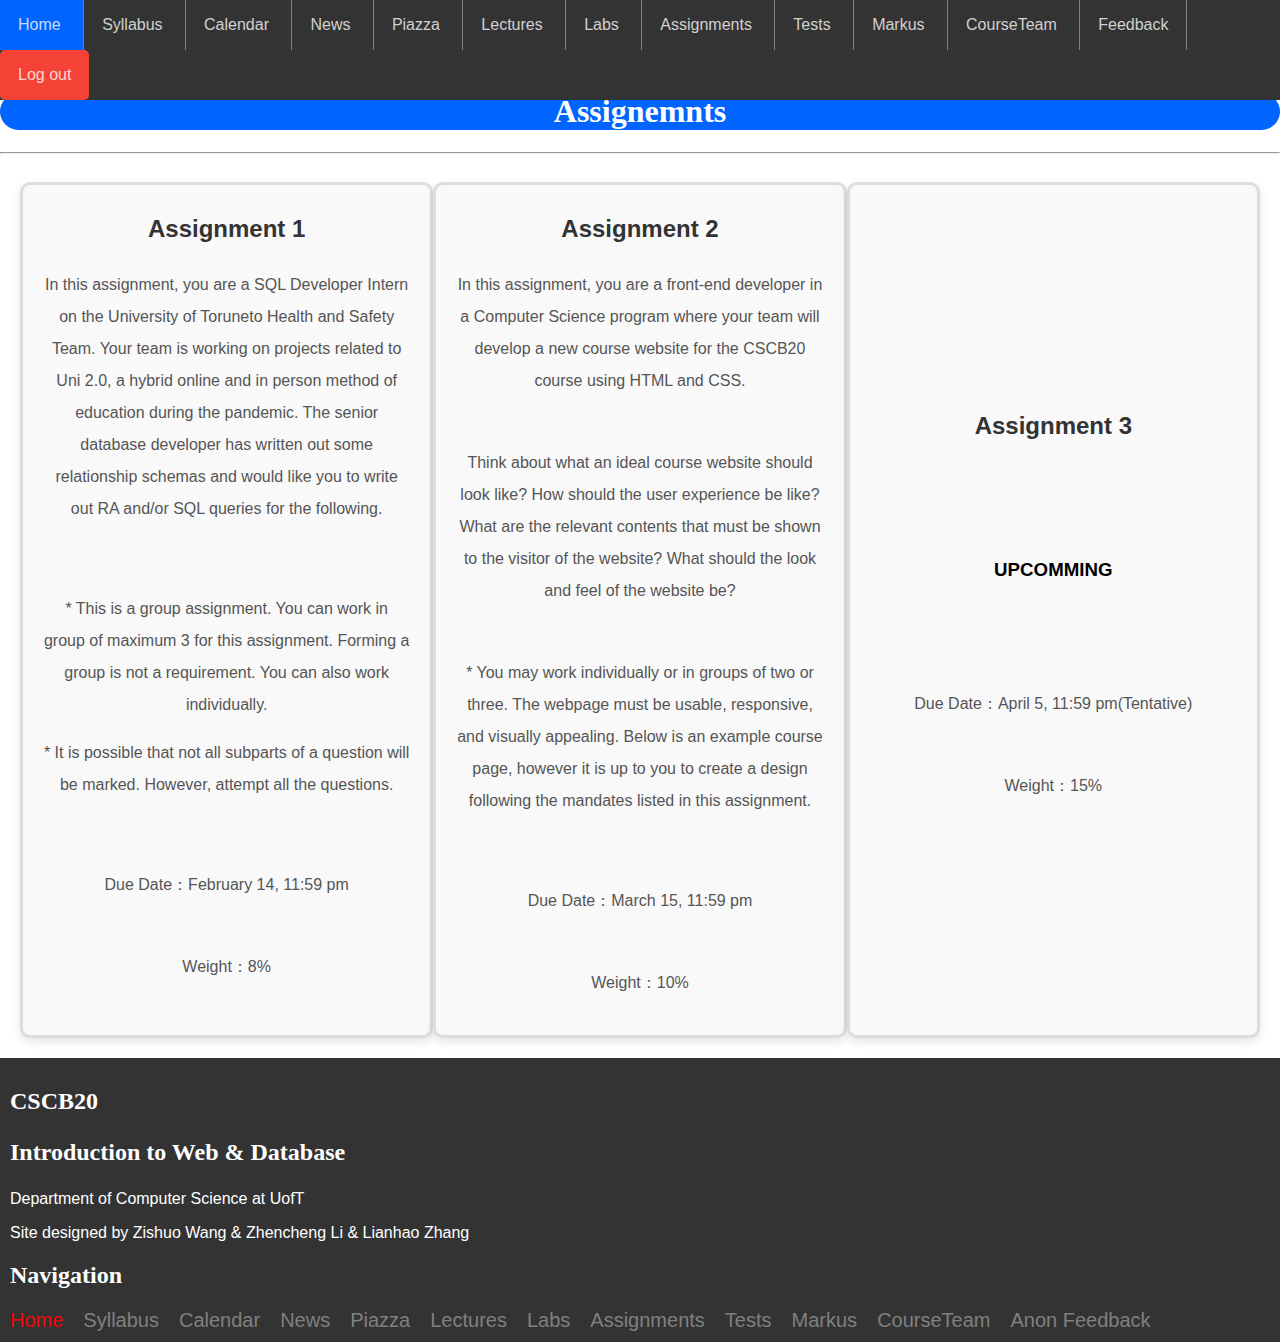
<file: templates/assignments.html>
<!DOCTYPE html>
<html>
    <head>
        <meta charset="UTF-8">
        <meta name="viewport" content="width=device-width, initial-scale=1.0">
        <meta http-equiv="Content-Type" content="text/html; charset=iso-8859-1">
        <title>CSCB20-Assignments</title>
        <link rel="stylesheet" type="text/css" href="../static/style/assignment.css">
    </head>
    <body>
        <div class="navigation">
            <li class="navigation"><a class="active" href="/">Home&nbsp;</a></li>
            <li class="navigation"><a href="../static/image/B20.pdf" target="_blank">Syllabus&nbsp;</a></li>
            <li class="navigation"><a href="/calendar">Calendar&nbsp;</a></li>
            <li class="navigation"><a href="/news">News&nbsp;</a></li>
            <li class="navigation"><a href="https://piazza.com/class/lqy466htv8g5xb" target="_blank">Piazza&nbsp;</a></li>
            <li class="navigation"><a href="/lectures">Lectures&nbsp;</a></li>
            <li class="navigation"><a href="/labs">Labs&nbsp;</a></li>
            <li class="navigation"><a href="/assignments">Assignments&nbsp;</a></li>
            <li class="navigation"><a href="/tests">Tests&nbsp;</a></li>
            <li class="navigation"><a href="https://markus2.utsc.utoronto.ca/" target="_blank">Markus&nbsp;</a></li>
            <li class="navigation"><a href="/courseteam">CourseTeam&nbsp;</a></li>
            <li class="navigation"><a href="/feedback">Feedback</a></li>
            <li class="navigation logout-button"><a href="/logout">Log out</a></li>
        </div>
        <br>
        <br>
        <br>
        <br>
        <h1>Assignemnts</h1>
        <hr>
        <div class="assignments-container">
            <div class="assignment" id="assignment1">
                <a href="../static/Assignments/A1.pdf" target="_blank">
                    <h2>Assignment 1</h2>
                    <p>In this assignment, you are a SQL Developer Intern on the University of Toruneto Health and Safety Team. Your team is working on projects related to Uni 2.0, a hybrid online and in person method of education during the pandemic. The senior database developer has written out some relationship schemas and would like you to write out RA and/or SQL queries for the following.</p>
                    <br>
                    <br>
                    <p>* This is a group assignment. You can work in group of maximum 3 for this assignment. Forming a group is not a requirement. You can also work individually.</p>
                    <p>* It is possible that not all subparts of a question will be marked. However, attempt all the questions.</p>
                    <br>
                    <br>
                    <p>Due Date：February 14, 11:59 pm</p>
                    <br>
                    <p>Weight：8%</p>
                </a>
            </div>
            <div class="assignment" id="assignment2">
                <a href="./static/Assignments/A2.pdf" target="_blank">
                    <h2>Assignment 2</h2>
                    <p>In this assignment, you are a front-end developer in a Computer Science program where your team will develop a new course website for the CSCB20 course using HTML and CSS.</p>
                    <br>
                    <p>Think about what an ideal course website should look like? How should the user experience be like? What are the relevant contents that must be shown to the visitor of the website? What should the look and feel of the website be?</p>
                    <br>
                    <p>* You may work individually or in groups of two or three. The webpage must be usable, responsive, and visually appealing. Below is an example course page, however it is up to you to create a design following the mandates listed in this assignment.</p>
                    <br>
                    <br>
                    <p>Due Date：March 15, 11:59 pm</p>
                    <br>
                    <p>Weight：10%</p>
                </a>
            </div>
            <div class="assignment" id="assignment3">
                <h2>Assignment 3</h2>
                <br>
                <br>
                <br>
                <br>
                <br>
                <h3>UPCOMMING</h3>
                <br>
                <br>
                <br>
                <br>
                <p>Due Date：April 5, 11:59 pm(Tentative)</p>
                <br>
                <p>Weight：15%</p>
            </div>
        </div>
        <div class="footer">
            <h2>CSCB20
                <p>Introduction to Web & Database</p>
            </h2>
            <div class="content">Department of Computer Science at UofT
                <p>Site designed by Zishuo Wang & Zhencheng Li & Lianhao Zhang</p>
            </div>
            <h2>Navigation</h2>
                <a href="index"><li class="home">Home&nbsp;</li></a>
                <a href="../static/image/B20.pdf" target="_blank"><li>Syllabus&nbsp;</li></a>
                <a href="calendar"><li>Calendar&nbsp;</li></a>
                <a href="news"><li>News&nbsp;</li></a>
                <a href="https://piazza.com/class/lqy466htv8g5xb" target="_blank"><li>Piazza&nbsp;</li></a>
                <a href="lectures"><li>Lectures&nbsp;</li></a>
                <a href="labs"><li class="lab">Labs&nbsp;</li></a>
                <a href="assignments"><li>Assignments&nbsp;</li></a>
                <a href="tests"><li>Tests&nbsp;</li></a>
                <a href="https://markus2.utsc.utoronto.ca/" target="_blank"><li>Markus&nbsp;</li></a>
                <a href="courseteam"><li>CourseTeam&nbsp;</li></a>
                <a href="feedback"><li>Anon Feedback&nbsp;</li></a>
        </div>
    </body>
</html>
</file>
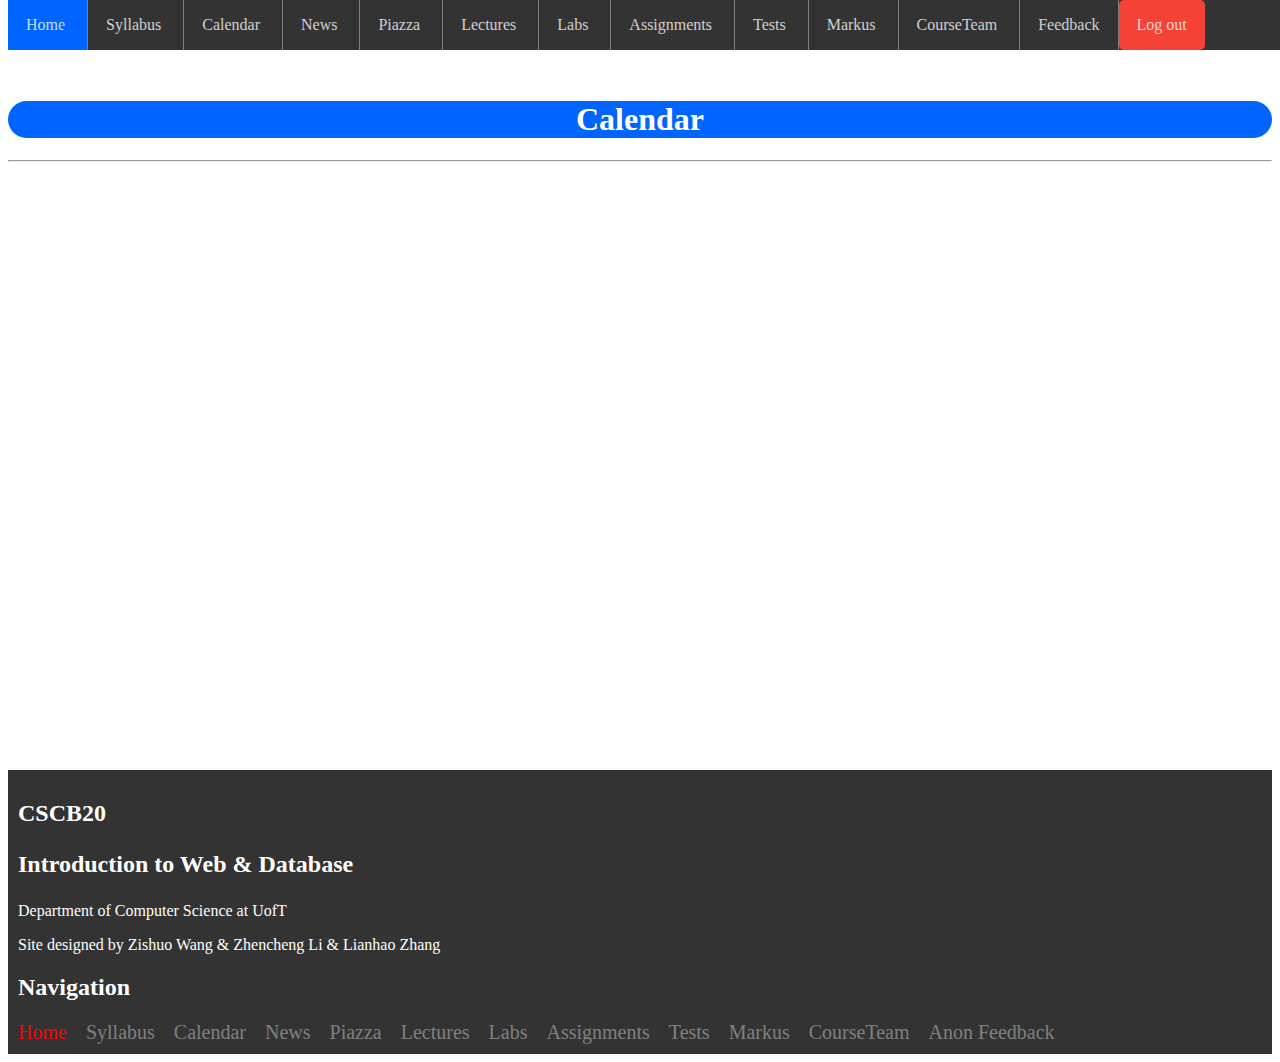
<file: templates/calendar.html>
<!DOCTYPE html>
<html>
    <head>
        <meta charset="UTF-8">
        <meta name="viewport" content="width=device-width, initial-scale=1.0">
        <meta http-equiv="Content-Type" content="text/html; charset=iso-8859-1">
        <title>CSCB20-Calendar</title>
        <link rel="stylesheet" type="text/css" href="../static/style/calendar.css">
    </head>
    <body>
        <div class="navigation">
            <li class="navigation"><a class="active" href="/">Home&nbsp;</a></li>
            <li class="navigation"><a href="../static/image/B20.pdf" target="_blank">Syllabus&nbsp;</a></li>
            <li class="navigation"><a href="/calendar">Calendar&nbsp;</a></li>
            <li class="navigation"><a href="/news">News&nbsp;</a></li>
            <li class="navigation"><a href="https://piazza.com/class/lqy466htv8g5xb" target="_blank">Piazza&nbsp;</a></li>
            <li class="navigation"><a href="/lectures">Lectures&nbsp;</a></li>
            <li class="navigation"><a href="/labs">Labs&nbsp;</a></li>
            <li class="navigation"><a href="/assignments">Assignments&nbsp;</a></li>
            <li class="navigation"><a href="/tests">Tests&nbsp;</a></li>
            <li class="navigation"><a href="https://markus2.utsc.utoronto.ca/" target="_blank">Markus&nbsp;</a></li>
            <li class="navigation"><a href="/courseteam">CourseTeam&nbsp;</a></li>
            <li class="navigation"><a href="/feedback">Feedback</a></li>
            <li class="navigation logout-button"><a href="/logout">Log out</a></li>
        </div>
        <br>
        <br>
        <br>
        <br>
        <h1>Calendar</h1>
        <hr>
    
        <div class="calendar">
            <iframe src="https://calendar.google.com/calendar/embed?src=c6ff98253e0850c8e05e21008788b6bf6c6973e371641528f0de4b911f9cfb91%40group.calendar.google.com&ctz=America%2FToronto" style="border: 0" width="800" height="600" frameborder="0" scrolling="no"></iframe>
        </div>

        <div class="footer">
            <h2>CSCB20
                <p>Introduction to Web & Database</p>
            </h2>
            <div class="content">Department of Computer Science at UofT
                <p>Site designed by Zishuo Wang & Zhencheng Li & Lianhao Zhang</p>
            </div>
            <h2>Navigation</h2>
                <a href="index"><li class="home">Home&nbsp;</li></a>
                <a href="../static/image/B20.pdf" target="_blank"><li>Syllabus&nbsp;</li></a>
                <a href="calendar"><li>Calendar&nbsp;</li></a>
                <a href="news"><li>News&nbsp;</li></a>
                <a href="https://piazza.com/class/lqy466htv8g5xb" target="_blank"><li>Piazza&nbsp;</li></a>
                <a href="lectures"><li>Lectures&nbsp;</li></a>
                <a href="labs"><li class="lab">Labs&nbsp;</li></a>
                <a href="assignments"><li>Assignments&nbsp;</li></a>
                <a href="tests"><li>Tests&nbsp;</li></a>
                <a href="https://markus2.utsc.utoronto.ca/" target="_blank"><li>Markus&nbsp;</li></a>
                <a href="courseteam"><li>CourseTeam&nbsp;</li></a>
                <a href="feedback"><li>Anon Feedback&nbsp;</li></a>
        </div>
    </body>
</html>
</file>
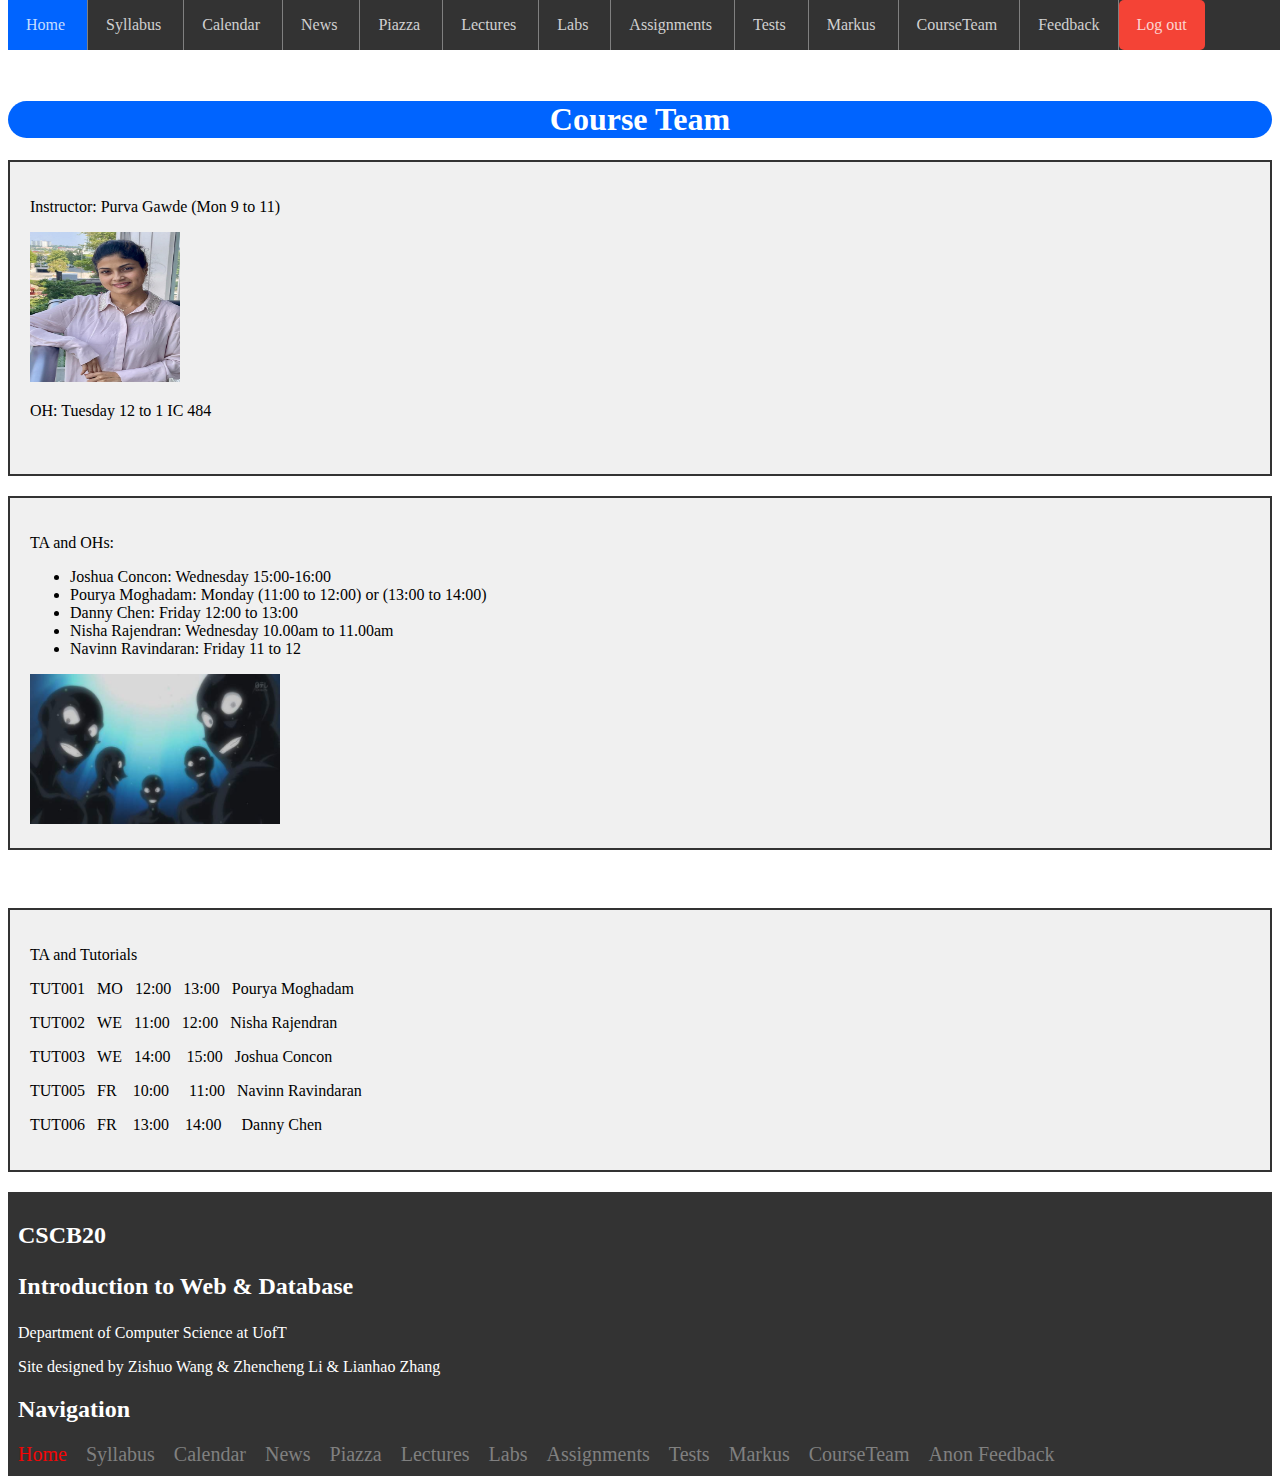
<file: templates/courseteam.html>
<!DOCTYPE html>
<html>
    <head>
        <meta charset="UTF-8">
        <meta name="viewport" content="width=device-width, initial-scale=1.0">
        <meta http-equiv="Content-Type" content="text/html; charset=iso-8859-1">
        <title>CSCB20-Courseteam</title>
        <link rel="stylesheet" type="text/css" href="../static/style/courseteam.css">
    </head>
    <body>
        <div class="navigation">
            <li class="navigation"><a class="active" href="/">Home&nbsp;</a></li>
            <li class="navigation"><a href="../static/image/B20.pdf" target="_blank">Syllabus&nbsp;</a></li>
            <li class="navigation"><a href="/calendar">Calendar&nbsp;</a></li>
            <li class="navigation"><a href="/news">News&nbsp;</a></li>
            <li class="navigation"><a href="https://piazza.com/class/lqy466htv8g5xb" target="_blank">Piazza&nbsp;</a></li>
            <li class="navigation"><a href="/lectures">Lectures&nbsp;</a></li>
            <li class="navigation"><a href="/labs">Labs&nbsp;</a></li>
            <li class="navigation"><a href="/assignments">Assignments&nbsp;</a></li>
            <li class="navigation"><a href="/tests">Tests&nbsp;</a></li>
            <li class="navigation"><a href="https://markus2.utsc.utoronto.ca/" target="_blank">Markus&nbsp;</a></li>
            <li class="navigation"><a href="/courseteam">CourseTeam&nbsp;</a></li>
            <li class="navigation"><a href="/feedback">Feedback</a></li>
            <li class="navigation logout-button"><a href="/logout">Log out</a></li>
        </div>
    <br>
    <br>
    <br>
    <br>
    
    <h1>Course Team</h1>

    <div class="info">
        <p>Instructor: Purva Gawde (Mon 9 to 11)</p>
        <a href="https://www.utsc.utoronto.ca/cms/purva-gawde-0" target="_blank">
            <img src="../static/image/Purva.jpg" alt="Dr. Purva R. Gawde" width="150" height="150">
        </a>
        <p>OH: Tuesday 12 to 1 IC 484</p> <br>
    </div>
    <div class="info">
        <p>TA and OHs:</p>
            <ul>
                <li>Joshua Concon: Wednesday 15:00-16:00</li>
                <li>Pourya Moghadam: Monday (11:00 to 12:00) or (13:00 to 14:00)</li>
                <li>Danny Chen: Friday 12:00 to 13:00</li>
                <li>Nisha Rajendran: Wednesday 10.00am to 11.00am </li>
                <li>Navinn Ravindaran: Friday 11 to 12</li>
            </ul>
        <a><img src="../static/image/ta.jpg" alt="TAs" width="250" height="150"></a>
    </div>
    <br>

    <div class="info">
        <p>TA and Tutorials</p>
        <div class="week0">
            TUT001&nbsp;&nbsp;&nbsp;MO&nbsp;&nbsp;&nbsp;12:00&nbsp;&nbsp;&nbsp;13:00&nbsp;&nbsp;&nbsp;Pourya Moghadam 
        </div>
        <div class="week1">
            <p>TUT002&nbsp;&nbsp;&nbsp;WE&nbsp;&nbsp;&nbsp;11:00&nbsp;&nbsp;&nbsp;12:00&nbsp;&nbsp;&nbsp;Nisha Rajendran </p>
        </div>
        <div class="week0">
            <p>TUT003&nbsp;&nbsp;&nbsp;WE&nbsp;&nbsp;&nbsp;14:00 &nbsp;&nbsp;&nbsp;15:00&nbsp;&nbsp;&nbsp;Joshua Concon  </p>
        </div>
        <div class="week1">
            <p>TUT005&nbsp;&nbsp;&nbsp;FR &nbsp;&nbsp;&nbsp;10:00 &nbsp;&nbsp;&nbsp; 11:00&nbsp;&nbsp;&nbsp;Navinn Ravindaran </p>
        </div>
        <div class="week0">
            <p>TUT006&nbsp;&nbsp;&nbsp;FR &nbsp;&nbsp;&nbsp;13:00 &nbsp;&nbsp;&nbsp;14:00 &nbsp;&nbsp;&nbsp; Danny Chen   </p>
        </div>
    </div>

    <div class="footer">
        <h2>CSCB20
            <p>Introduction to Web & Database</p>
        </h2>
        <div class="content">Department of Computer Science at UofT
            <p>Site designed by Zishuo Wang & Zhencheng Li & Lianhao Zhang</p>
        </div>
        <h2>Navigation</h2>
            <a href="index"><li class="home">Home&nbsp;</li></a>
            <a href="../static/image/B20.pdf" target="_blank"><li>Syllabus&nbsp;</li></a>
            <a href="calendar"><li>Calendar&nbsp;</li></a>
            <a href="news"><li>News&nbsp;</li></a>
            <a href="https://piazza.com/class/lqy466htv8g5xb" target="_blank"><li>Piazza&nbsp;</li></a>
            <a href="lectures"><li>Lectures&nbsp;</li></a>
            <a href="labs"><li class="lab">Labs&nbsp;</li></a>
            <a href="assignments"><li>Assignments&nbsp;</li></a>
            <a href="tests"><li>Tests&nbsp;</li></a>
            <a href="https://markus2.utsc.utoronto.ca/" target="_blank"><li>Markus&nbsp;</li></a>
            <a href="courseteam"><li>CourseTeam&nbsp;</li></a>
            <a href="feedback"><li>Anon Feedback&nbsp;</li></a>
    </div>
</body>
</html>
</file>
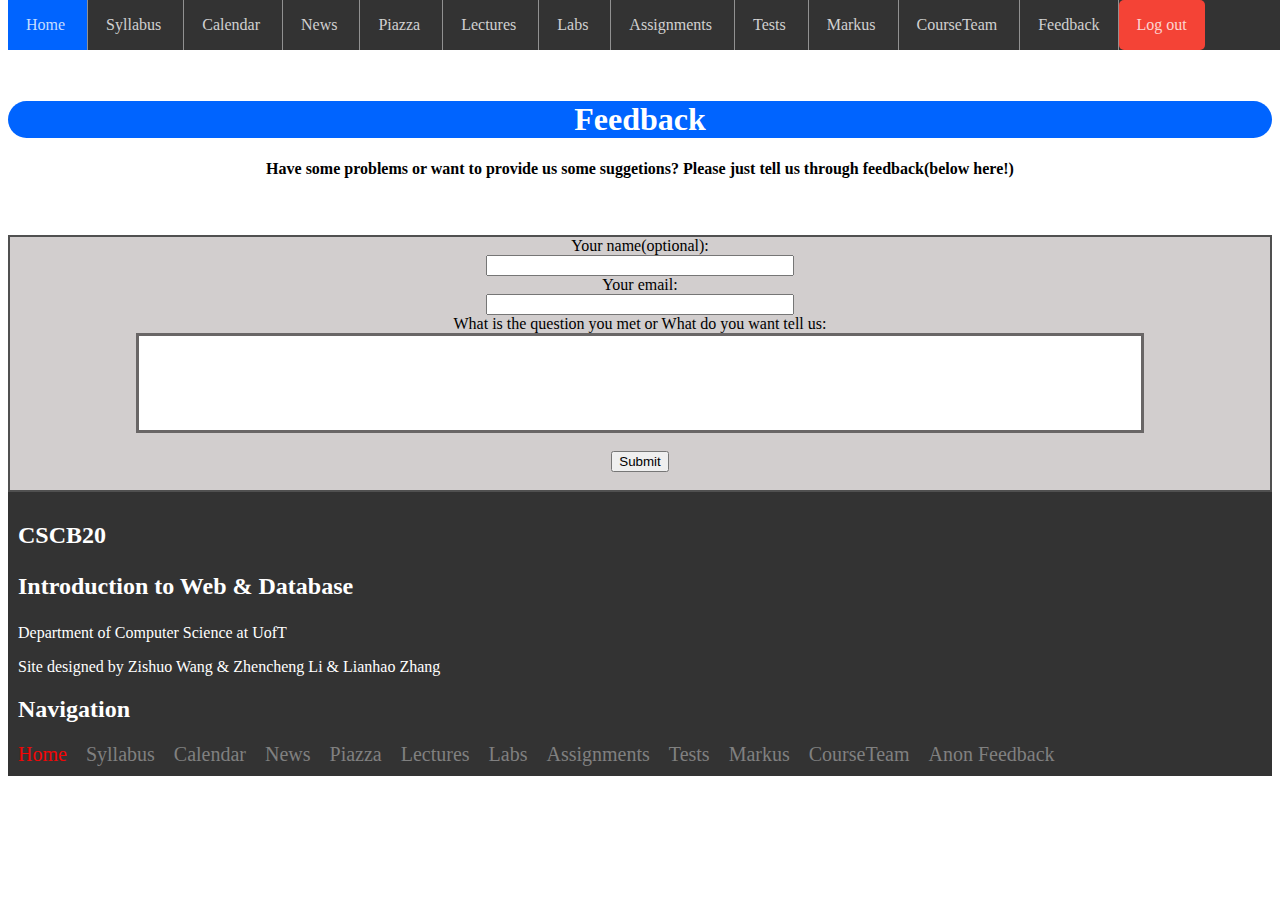
<file: templates/feedback.html>
<!DOCTYPE html>
<html>
    <head>
        <meta charset="UTF-8">
        <meta name="viewport" content="width=device-width, initial-scale=1.0">
        <meta http-equiv="Content-Type" content="text/html; charset=iso-8859-1">
        <title>CSCB20-Feedback</title>
        <link rel="stylesheet" type="text/css" href="../static/style/feedback.css">
    </head>
    <body>
        <div class="navigation">
            <li class="navigation"><a class="active" href="/">Home&nbsp;</a></li>
            <li class="navigation"><a href="../static/image/B20.pdf" target="_blank">Syllabus&nbsp;</a></li>
            <li class="navigation"><a href="/calendar">Calendar&nbsp;</a></li>
            <li class="navigation"><a href="/news">News&nbsp;</a></li>
            <li class="navigation"><a href="https://piazza.com/class/lqy466htv8g5xb" target="_blank">Piazza&nbsp;</a></li>
            <li class="navigation"><a href="/lectures">Lectures&nbsp;</a></li>
            <li class="navigation"><a href="/labs">Labs&nbsp;</a></li>
            <li class="navigation"><a href="/assignments">Assignments&nbsp;</a></li>
            <li class="navigation"><a href="/tests">Tests&nbsp;</a></li>
            <li class="navigation"><a href="https://markus2.utsc.utoronto.ca/" target="_blank">Markus&nbsp;</a></li>
            <li class="navigation"><a href="/courseteam">CourseTeam&nbsp;</a></li>
            <li class="navigation"><a href="/feedback">Feedback</a></li>
            <li class="navigation logout-button"><a href="/logout">Log out</a></li>
        </div>
    <br>
    <br>
    <br>
    <br>
    <h1>Feedback</h1>
    <p><h4>Have some problems or want to provide us some suggetions? Please just tell us through feedback(below here!)</h4></p>
    <br>
    <br>
    <div class="feedback"><label for="name">Your name(optional):</label><br>
        <input type="text" id="name" name="student_name">
        <br>

        <label for="email">Your email:</label><br>
        <input type="text" id="email" name="student_email">
        <br>

        <label for="message">What is the question you met or What do you want tell us:</label><br>
        <input type="text1" id="message" name="student_message">
        <br>
        <br>
        <input type="submit" value="Submit">
        <br>
        <br>
    </div>
    <div class="footer">
        <h2>CSCB20
            <p>Introduction to Web & Database</p>
        </h2>
        <div class="content">Department of Computer Science at UofT
            <p>Site designed by Zishuo Wang & Zhencheng Li & Lianhao Zhang</p>
        </div>
        <h2>Navigation</h2>
            <a href="index"><li class="home">Home&nbsp;</li></a>
            <a href="../static/image/B20.pdf" target="_blank"><li>Syllabus&nbsp;</li></a>
            <a href="calendar"><li>Calendar&nbsp;</li></a>
            <a href="news"><li>News&nbsp;</li></a>
            <a href="https://piazza.com/class/lqy466htv8g5xb" target="_blank"><li>Piazza&nbsp;</li></a>
            <a href="lectures"><li>Lectures&nbsp;</li></a>
            <a href="labs"><li class="lab">Labs&nbsp;</li></a>
            <a href="assignments"><li>Assignments&nbsp;</li></a>
            <a href="tests"><li>Tests&nbsp;</li></a>
            <a href="https://markus2.utsc.utoronto.ca/" target="_blank"><li>Markus&nbsp;</li></a>
            <a href="courseteam"><li>CourseTeam&nbsp;</li></a>
            <a href="feedback"><li>Anon Feedback&nbsp;</li></a>
    </div>
</body>
</html>
</file>
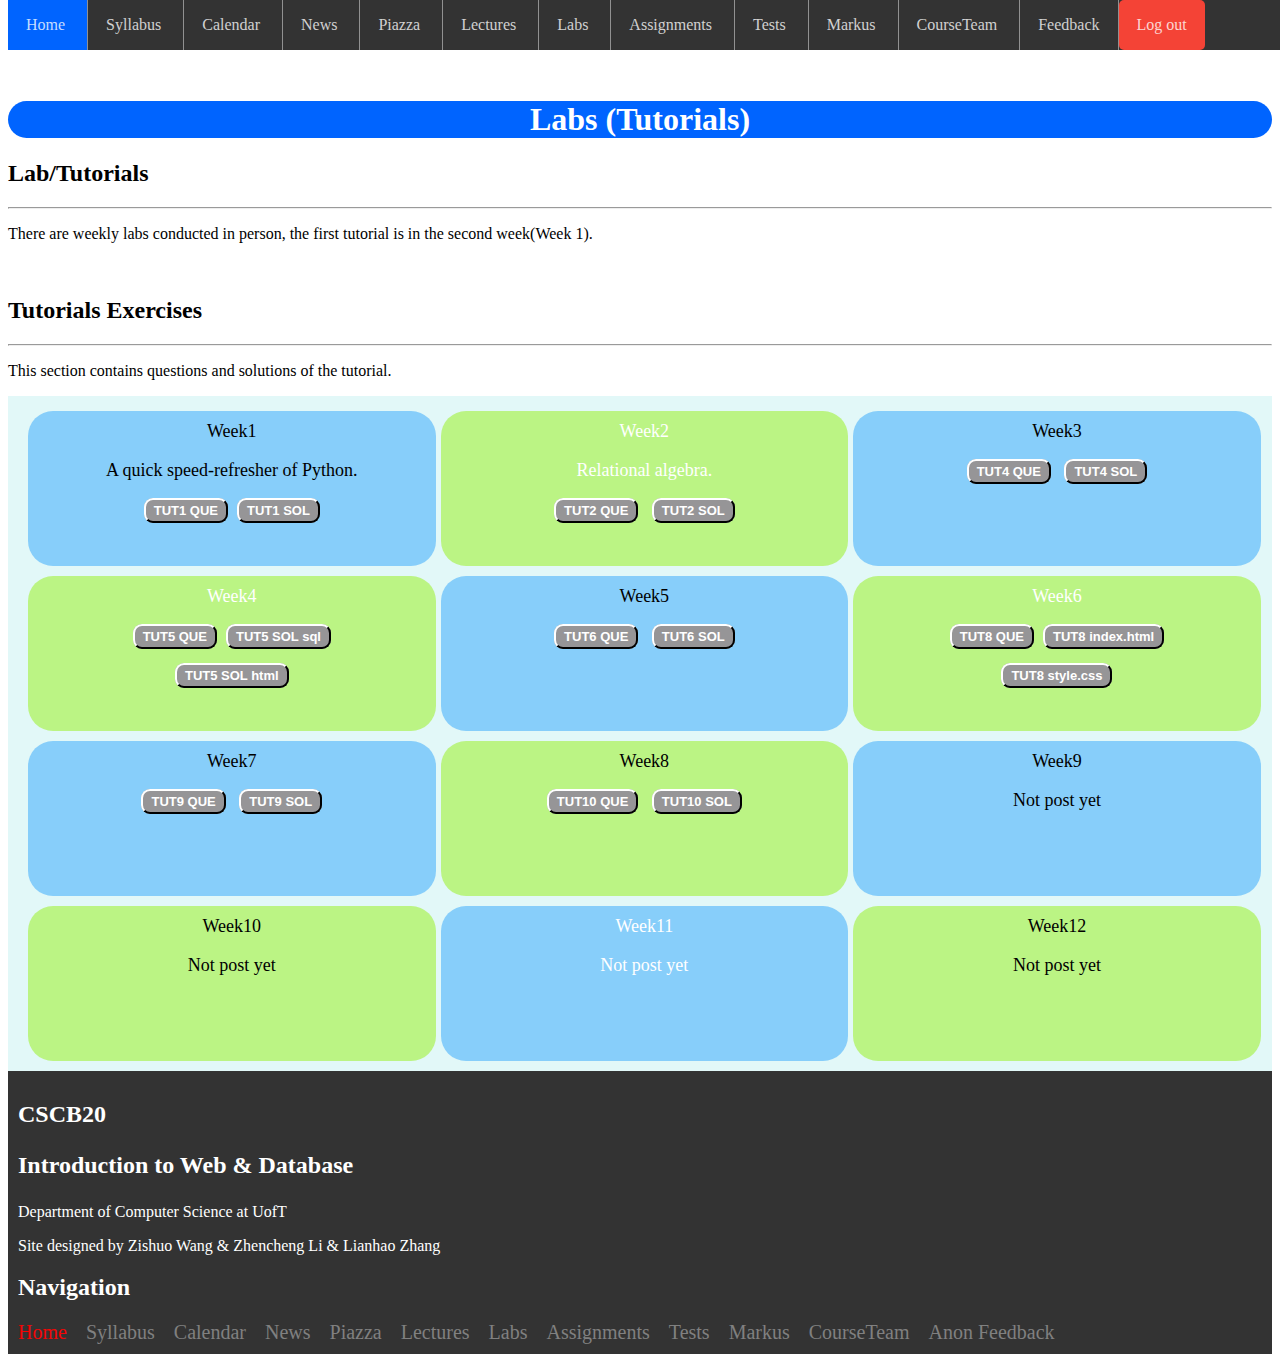
<file: templates/labs.html>
<!DOCTYPE html>
<html>
    <head>
        <meta charset="UTF-8">
        <meta name="viewport" content="width=device-width, initial-scale=1.0">
        <meta http-equiv="Content-Type" content="text/html; charset=iso-8859-1">
        <title>CSCB20-Labs</title>
        <link rel="stylesheet" type="text/css" href="../static/style/labs.css">
    </head>
    <body>
        <div class="navigation">
            <li class="navigation"><a class="active" href="/">Home&nbsp;</a></li>
            <li class="navigation"><a href="../static/image/B20.pdf" target="_blank">Syllabus&nbsp;</a></li>
            <li class="navigation"><a href="/calendar">Calendar&nbsp;</a></li>
            <li class="navigation"><a href="/news">News&nbsp;</a></li>
            <li class="navigation"><a href="https://piazza.com/class/lqy466htv8g5xb" target="_blank">Piazza&nbsp;</a></li>
            <li class="navigation"><a href="/lectures">Lectures&nbsp;</a></li>
            <li class="navigation"><a href="/labs">Labs&nbsp;</a></li>
            <li class="navigation"><a href="/assignments">Assignments&nbsp;</a></li>
            <li class="navigation"><a href="/tests">Tests&nbsp;</a></li>
            <li class="navigation"><a href="https://markus2.utsc.utoronto.ca/" target="_blank">Markus&nbsp;</a></li>
            <li class="navigation"><a href="/courseteam">CourseTeam&nbsp;</a></li>
            <li class="navigation"><a href="/feedback">Feedback</a></li>
            <li class="navigation logout-button"><a href="/logout">Log out</a></li>
        </div>
    <br>
    <br>
    <br>
    <br>
    <h1>Labs (Tutorials)</h1>
    <div class = "content">
        <h2>Lab/Tutorials</h2>
        <hr>
        <p>There are weekly labs conducted in person, the first tutorial is in the second week(Week 1).</p>
        <br>
        <h2>Tutorials Exercises</h2>
        <hr>
        <p>This section contains questions and solutions of the tutorial.</p>
        <div class="grid-container">
            <div class="Week1">Week1<br>
                <p>A quick speed-refresher of Python.</p>
                <p><a href="https://q.utoronto.ca/courses/332364/files/29627281?wrap=1" class="button">TUT1 QUE</a>&nbsp
                    <a href="https://q.utoronto.ca/courses/332364/files/29627192?wrap=1" class="button">TUT1 SOL</a></p>
            </div>
            <div class="Week2">Week2<br>
                <p>Relational algebra.</p>
                <p><a href="https://q.utoronto.ca/courses/332364/files/29627281?wrap=1" class="button">TUT2 QUE</a>&nbsp&nbsp
                    <a href="https://q.utoronto.ca/courses/332364/files/29627192?wrap=1" class="button">TUT2 SOL</a></p>
            </div>
            <div class="Week3">Week3<br>
                <p><a href="https://q.utoronto.ca/courses/332364/files/29627197?wrap=1" class="button">TUT4 QUE</a>&nbsp&nbsp
                    <a href="https://q.utoronto.ca/courses/332364/files/29627225?wrap=1" class="button">TUT4 SOL</a></p>
            </div>
            <div class="Week4">Week4<br>
                <p><a href="https://q.utoronto.ca/courses/332364/files/29627221?wrap=1" class="button">TUT5 QUE</a>&nbsp
                    <a href="https://q.utoronto.ca/courses/332364/files/29627226?wrap=1" class="button">TUT5 SOL sql</a></p>
                    <p><a href="https://q.utoronto.ca/courses/332364/files/29627222?wrap=1" class="button">TUT5 SOL html</a></p>
            </div>
            <div class="Week5">Week5<br>
                <p><a href="https://q.utoronto.ca/courses/332364/files/29627281?wrap=1" class="button">TUT6 QUE</a>&nbsp&nbsp
                    <a href="https://q.utoronto.ca/courses/332364/files/29627195?wrap=1" class="button">TUT6 SOL</a></p>
            </div>
            <div class="Week6">Week6<br>
                <p><a href="https://q.utoronto.ca/courses/332364/files/29627231?wrap=1" class="button">TUT8 QUE</a>&nbsp
                    <a href="https://q.utoronto.ca/courses/332364/files/29627232?wrap=1" class="button">TUT8 index.html</a></p>
                <p><a href="https://q.utoronto.ca/courses/332364/files/29627233?wrap=1" class="button">TUT8 style.css</a></p>
            </div>
            <div class="Week7">Week7<br>
                <p><a href="https://q.utoronto.ca/courses/332364/files/29627281?wrap=1" class="button">TUT9 QUE</a>&nbsp&nbsp
                    <a href="https://q.utoronto.ca/courses/332364/files/29627239?wrap=1" class="button">TUT9 SOL</a></p>
            </div>
            <div class="Week8">Week8<br>
                <p><a href="https://q.utoronto.ca/courses/332364/files/29627238?wrap=1" class="button">TUT10 QUE</a>&nbsp&nbsp
                    <a href="https://q.utoronto.ca/courses/332364/files/29627239?wrap=1" class="button">TUT10 SOL</a></p>
            </div>
            <div class="Week9">Week9<br>
                <p>Not post yet</p>
            </div>
            <div class="Week10">Week10<br>
                <p>Not post yet</p>
            </div>            
            <div class="Week11">Week11<br>
                <p>Not post yet</p>
            </div>
            <div class="Week12">Week12<br>
                <p>Not post yet</p>
            </div>
        </div>
    </div>

    <div class="footer">
        <h2>CSCB20
            <p>Introduction to Web & Database</p>
        </h2>
        <div class="content">Department of Computer Science at UofT
            <p>Site designed by Zishuo Wang & Zhencheng Li & Lianhao Zhang</p>
        </div>
        <h2>Navigation</h2>
            <a href="index"><li class="home">Home&nbsp;</li></a>
            <a href="../static/image/B20.pdf" target="_blank"><li>Syllabus&nbsp;</li></a>
            <a href="calendar"><li>Calendar&nbsp;</li></a>
            <a href="news"><li>News&nbsp;</li></a>
            <a href="https://piazza.com/class/lqy466htv8g5xb" target="_blank"><li>Piazza&nbsp;</li></a>
            <a href="lectures"><li>Lectures&nbsp;</li></a>
            <a href="labs"><li class="lab">Labs&nbsp;</li></a>
            <a href="assignments"><li>Assignments&nbsp;</li></a>
            <a href="tests"><li>Tests&nbsp;</li></a>
            <a href="https://markus2.utsc.utoronto.ca/" target="_blank"><li>Markus&nbsp;</li></a>
            <a href="courseteam"><li>CourseTeam&nbsp;</li></a>
            <a href="feedback"><li>Anon Feedback&nbsp;</li></a>
    </div>
</body>
</html>
</file>
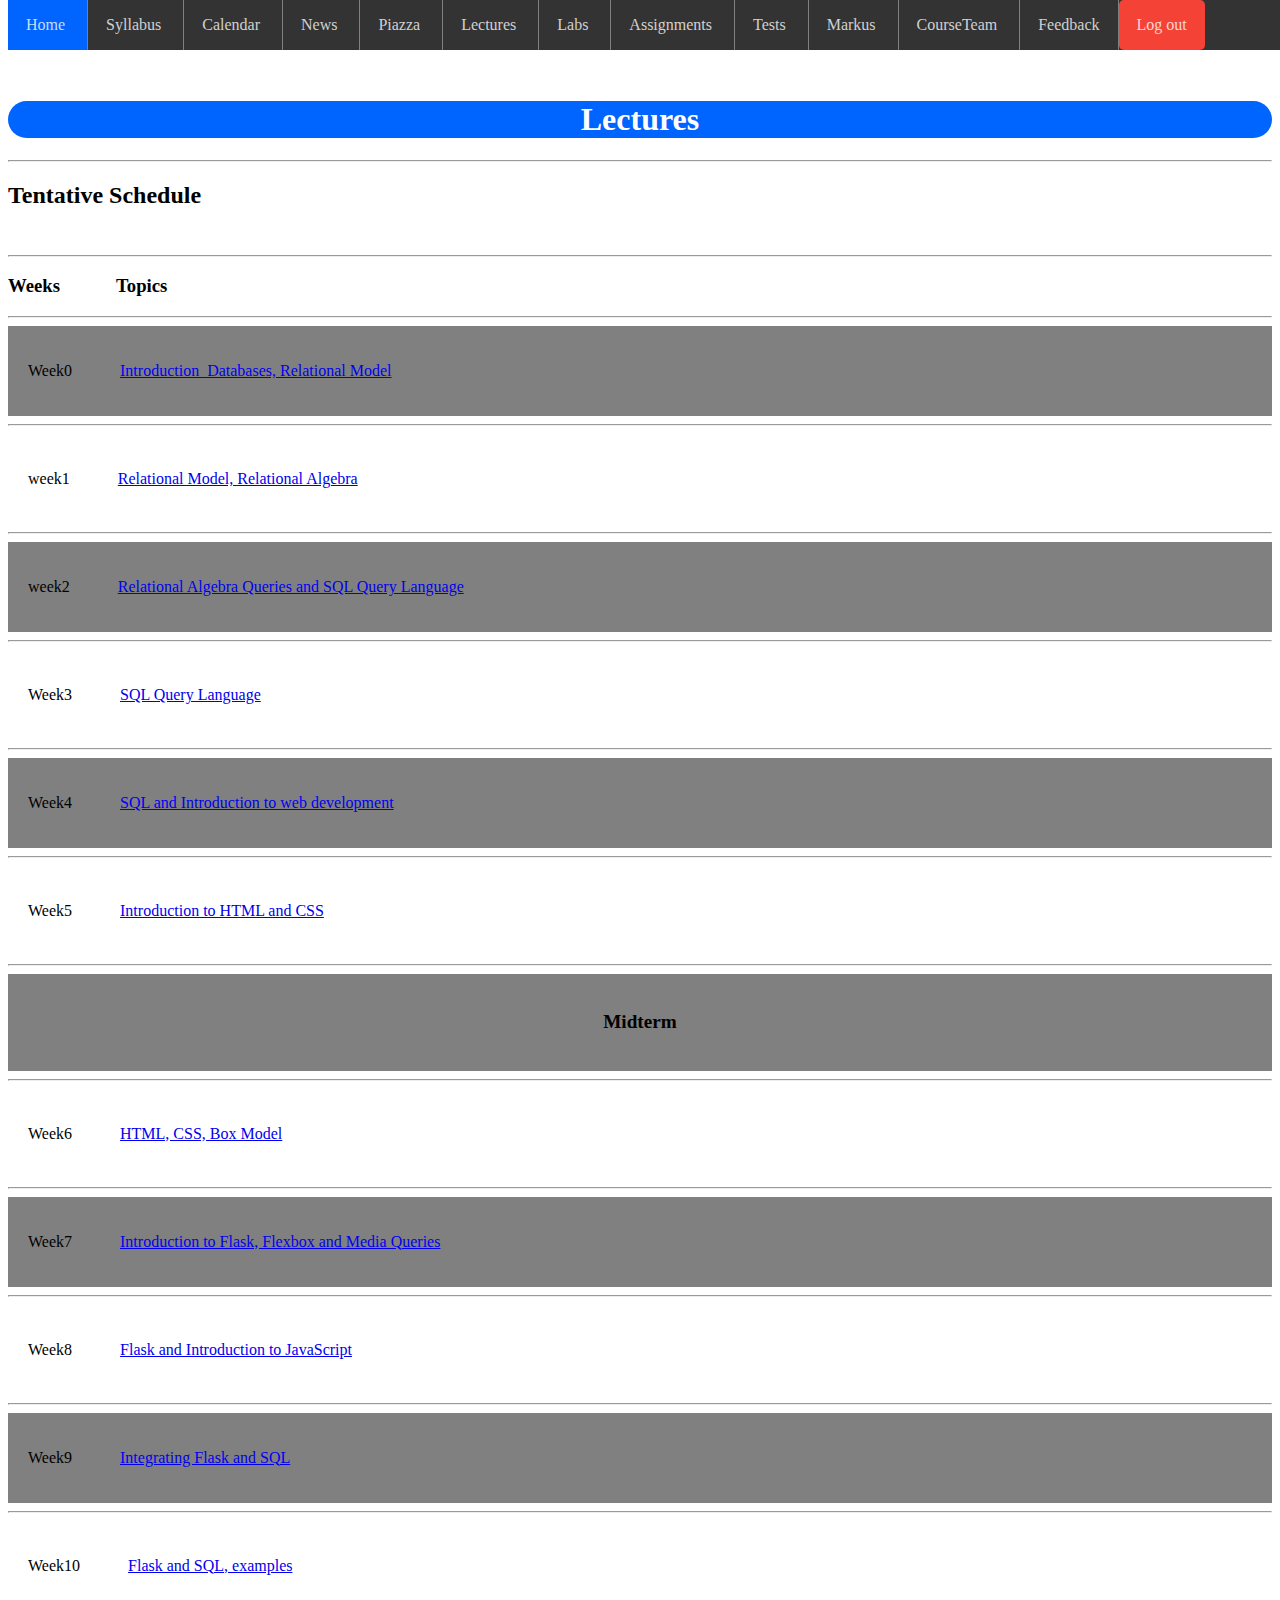
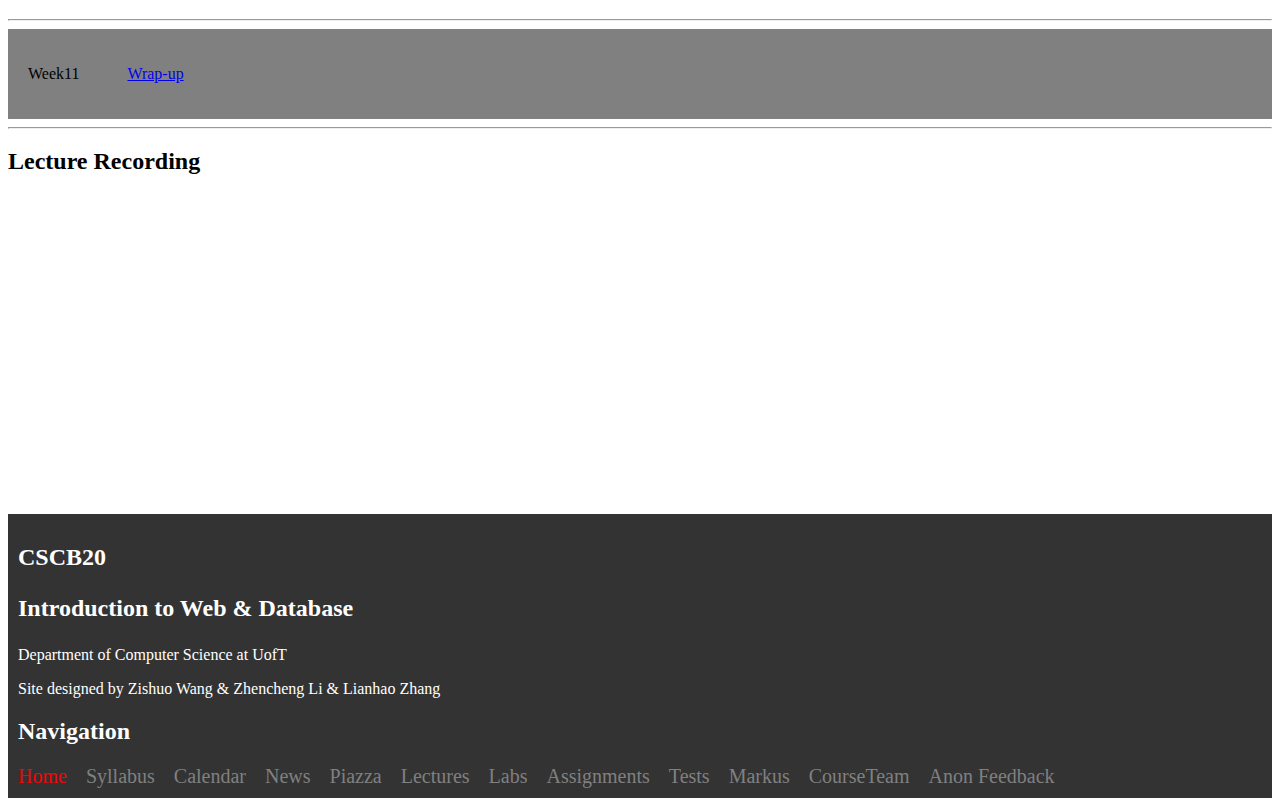
<file: templates/lectures.html>
<!DOCTYPE html>
<html>
    <head>
        <meta charset="UTF-8">
        <meta name="viewport" content="width=device-width, initial-scale=1.0">
        <meta http-equiv="Content-Type" content="text/html; charset=iso-8859-1">
        <title>CSCB20-Lectures</title>
        <link rel="stylesheet" type="text/css" href="../static/style/lectures.css">
    </head>
    <body>
        <div class="navigation">
            <li class="navigation"><a class="active" href="/">Home&nbsp;</a></li>
            <li class="navigation"><a href="../static/image/B20.pdf" target="_blank">Syllabus&nbsp;</a></li>
            <li class="navigation"><a href="/calendar">Calendar&nbsp;</a></li>
            <li class="navigation"><a href="/news">News&nbsp;</a></li>
            <li class="navigation"><a href="https://piazza.com/class/lqy466htv8g5xb" target="_blank">Piazza&nbsp;</a></li>
            <li class="navigation"><a href="/lectures">Lectures&nbsp;</a></li>
            <li class="navigation"><a href="/labs">Labs&nbsp;</a></li>
            <li class="navigation"><a href="/assignments">Assignments&nbsp;</a></li>
            <li class="navigation"><a href="/tests">Tests&nbsp;</a></li>
            <li class="navigation"><a href="https://markus2.utsc.utoronto.ca/" target="_blank">Markus&nbsp;</a></li>
            <li class="navigation"><a href="/courseteam">CourseTeam&nbsp;</a></li>
            <li class="navigation"><a href="/feedback">Feedback</a></li>
            <li class="navigation logout-button"><a href="/logout">Log out</a></li>
        </div>
        <br>
        <br>
        <br>
        <br>
        <h1>Lectures</h1>
        <hr>
        <h2 >Tentative Schedule</h2> <br>
        <hr>
        <h3>Weeks &nbsp; &nbsp; &nbsp; &nbsp; &nbsp; &nbsp;Topics</h3>
        <hr>
        <div class="week0">
            <p>Week0 &nbsp; &nbsp; &nbsp; &nbsp; &nbsp; &nbsp;<a href="https://q.utoronto.ca/courses/332364/modules" target="_blank">Introduction_Databases, Relational Model</a></p>
        </div>
        <hr>
        <div class="week1">
            <p>week1 &nbsp; &nbsp; &nbsp; &nbsp; &nbsp; &nbsp;<a href="https://q.utoronto.ca/courses/332364/modules" target="_blank">Relational Model, Relational Algebra</a></p>
        </div>
        <hr>
        <div class="week0">
            <p>week2 &nbsp; &nbsp; &nbsp; &nbsp; &nbsp; &nbsp;<a href="https://q.utoronto.ca/courses/332364/modules" target="_blank">Relational Algebra Queries and SQL Query Language</a></p>
        </div>
        <hr>
        <div class="week1">
            <p >Week3 &nbsp; &nbsp; &nbsp; &nbsp; &nbsp; &nbsp;<a href="https://q.utoronto.ca/courses/332364/modules" target="_blank">SQL Query Language</a></p>
        </div>
        <hr>
        <div class="week0">
            <p >Week4 &nbsp; &nbsp; &nbsp; &nbsp; &nbsp; &nbsp;<a href="https://q.utoronto.ca/courses/332364/modules" target="_blank">SQL and Introduction to web development</a></p>
        </div>
        <hr>
        <div class="week1">
            <p >Week5 &nbsp; &nbsp; &nbsp; &nbsp; &nbsp; &nbsp;<a href="https://q.utoronto.ca/courses/332364/modules" target="_blank">Introduction to HTML and CSS</a></p>
        </div>
        <hr>
        <div class="midterm">
            <p >Midterm</p>
        </div>
        <hr>
        <div class="week1">
            <p >Week6 &nbsp; &nbsp; &nbsp; &nbsp; &nbsp; &nbsp;<a href="https://q.utoronto.ca/courses/332364/modules" target="_blank">HTML, CSS, Box Model</a></p>
        </div>
        <hr>
        <div class="week0">
            <p >Week7 &nbsp; &nbsp; &nbsp; &nbsp; &nbsp; &nbsp;<a href="https://q.utoronto.ca/courses/332364/modules" target="_blank">Introduction to Flask, Flexbox and Media Queries</a></p>
        </div>
        <hr>
        <div class="week1">
            <p >Week8 &nbsp; &nbsp; &nbsp; &nbsp; &nbsp; &nbsp;<a href="https://q.utoronto.ca/courses/332364/modules" target="_blank">Flask and Introduction to JavaScript</a></p>
        </div>
        <hr>
        <div class="week0">
            <p >Week9 &nbsp; &nbsp; &nbsp; &nbsp; &nbsp; &nbsp;<a href="https://q.utoronto.ca/courses/332364/modules" target="_blank">Integrating Flask and SQL</a></p>
        </div>
        <hr>
        <div class="week1">
            <p >Week10 &nbsp; &nbsp; &nbsp; &nbsp; &nbsp; &nbsp;<a href="https://q.utoronto.ca/courses/332364/modules" target="_blank">Flask and SQL, examples</a></p>
        </div>
        <hr>
        <div class="week0">
            <p >Week11 &nbsp; &nbsp; &nbsp; &nbsp; &nbsp; &nbsp;<a href="https://q.utoronto.ca/courses/332364/modules" target="_blank">Wrap-up</a></p>
        </div>
        <hr>

        <h2> Lecture Recording</h2>
        <iframe width="560" height="315" src="https://www.youtube.com/embed/vP-IK2Q-j_w?si=gb_M8o_rS6enqIWG" title="YouTube video player" frameborder="0" allow="accelerometer; autoplay; clipboard-write; encrypted-media; gyroscope; picture-in-picture; web-share" allowfullscreen></iframe>
        <iframe width="560" height="315" src="https://www.youtube.com/embed/m5TxWbtQ7qU?si=DlSIb66__G5qE-Bz" title="YouTube video player" frameborder="0" allow="accelerometer; autoplay; clipboard-write; encrypted-media; gyroscope; picture-in-picture; web-share" allowfullscreen></iframe>
        <div class="footer">
            <h2>CSCB20
                <p>Introduction to Web & Database</p>
            </h2>
            <div class="content">Department of Computer Science at UofT
                <p>Site designed by Zishuo Wang & Zhencheng Li & Lianhao Zhang</p>
            </div>
            <h2>Navigation</h2>
                <a href="index"><li class="home">Home&nbsp;</li></a>
                <a href="../static/image/B20.pdf" target="_blank"><li>Syllabus&nbsp;</li></a>
                <a href="calendar"><li>Calendar&nbsp;</li></a>
                <a href="news"><li>News&nbsp;</li></a>
                <a href="https://piazza.com/class/lqy466htv8g5xb" target="_blank"><li>Piazza&nbsp;</li></a>
                <a href="lectures"><li>Lectures&nbsp;</li></a>
                <a href="labs"><li class="lab">Labs&nbsp;</li></a>
                <a href="assignments"><li>Assignments&nbsp;</li></a>
                <a href="tests"><li>Tests&nbsp;</li></a>
                <a href="https://markus2.utsc.utoronto.ca/" target="_blank"><li>Markus&nbsp;</li></a>
                <a href="courseteam"><li>CourseTeam&nbsp;</li></a>
                <a href="feedback"><li>Anon Feedback&nbsp;</li></a>
        </div>
    </body>
</html>
</file>
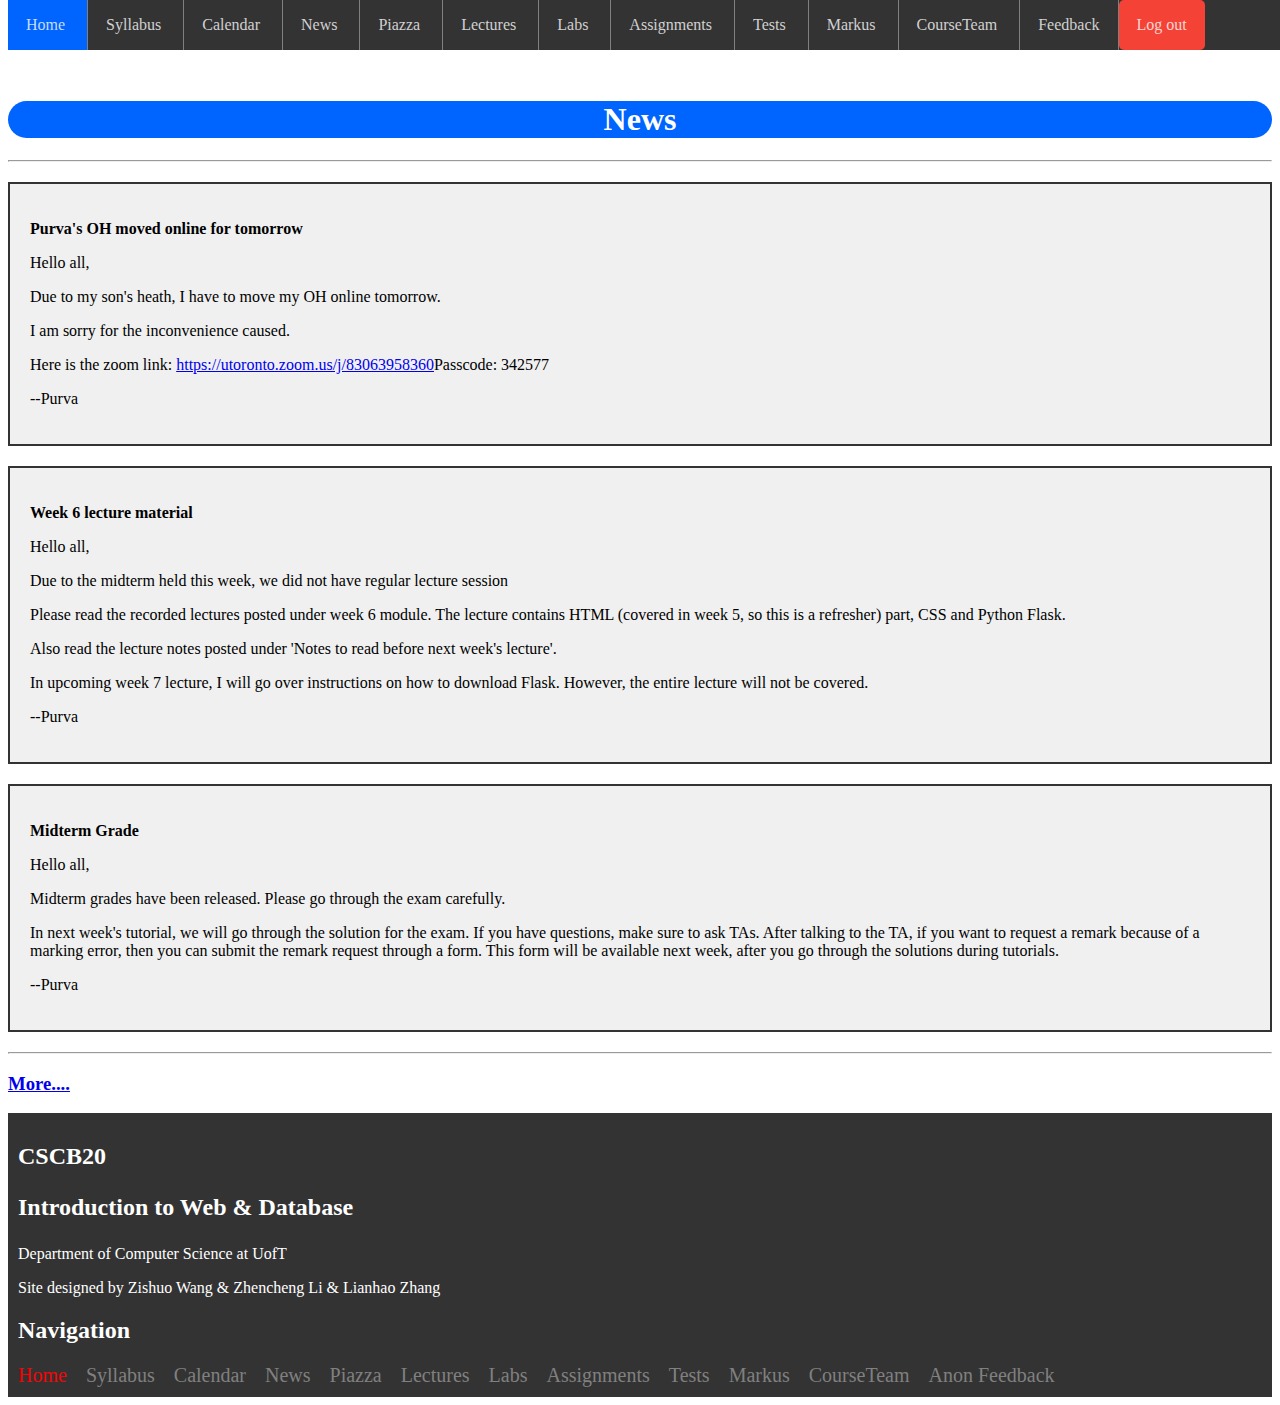
<file: templates/news.html>
<!DOCTYPE html>
<html>
    <head>
        <meta charset="UTF-8">
        <meta name="viewport" content="width=device-width, initial-scale=1.0">
        <meta http-equiv="Content-Type" content="text/html; charset=iso-8859-1">
        <title>CSCB20-News</title>
        <link rel="stylesheet" type="text/css" href="../static/style/news.css">
    </head>
    <body>
        <div class="navigation">
            <li class="navigation"><a class="active" href="/">Home&nbsp;</a></li>
            <li class="navigation"><a href="../static/image/B20.pdf" target="_blank">Syllabus&nbsp;</a></li>
            <li class="navigation"><a href="/calendar">Calendar&nbsp;</a></li>
            <li class="navigation"><a href="/news">News&nbsp;</a></li>
            <li class="navigation"><a href="https://piazza.com/class/lqy466htv8g5xb" target="_blank">Piazza&nbsp;</a></li>
            <li class="navigation"><a href="/lectures">Lectures&nbsp;</a></li>
            <li class="navigation"><a href="/labs">Labs&nbsp;</a></li>
            <li class="navigation"><a href="/assignments">Assignments&nbsp;</a></li>
            <li class="navigation"><a href="/tests">Tests&nbsp;</a></li>
            <li class="navigation"><a href="https://markus2.utsc.utoronto.ca/" target="_blank">Markus&nbsp;</a></li>
            <li class="navigation"><a href="/courseteam">CourseTeam&nbsp;</a></li>
            <li class="navigation"><a href="/feedback">Feedback</a></li>
            <li class="navigation logout-button"><a href="/logout">Log out</a></li>
        </div>
        <br>
        <br>
        <br>
        <br>
        <h1>News</h1>
        <hr>
        <div class="news">
            <div id="tutmove">
                <p><strong>Purva's OH moved online for tomorrow</strong></p>
                <p>Hello all,</p>
                <p>Due to my son's heath, I have to move my OH online tomorrow. </p>
                <p>I am sorry for the inconvenience caused.</p>
                <p>Here is the zoom link: <a href=" https://utoronto.zoom.us/j/83063958360" target="_blank"> https://utoronto.zoom.us/j/83063958360</a>Passcode: 342577</p>
                <p>--Purva</p>
            </div>
            <div id="week6">
                <p><strong>Week 6 lecture material</strong></p>
                <p>Hello all,</p>
                <p>Due to the midterm held this week, we did not have regular lecture session</p>
                <p>Please read the recorded lectures posted under week 6 module. The lecture contains HTML 
                    (covered in week 5, so this is a refresher) part, CSS and Python Flask.  </p>
                <p>Also read the lecture notes posted under 'Notes to read before next week's lecture'.</p>
                <p>In upcoming week 7 lecture, I will go over instructions on how to download Flask. However, the entire lecture will not be covered.</p>
                <p>--Purva</p>
            </div>
            <div id="midterm">
                <p><strong>Midterm Grade</strong></p>
                <p>Hello all,</p>
                <p>Midterm grades have been released. Please go through the exam carefully. </p>
                <p>In next week's tutorial, we will go through the solution for the exam.
                     If you have questions, make sure to ask TAs. After talking to the TA,
                      if you want to request a remark because of a marking error, then you 
                      can submit the remark request through a form. This form will be available 
                      next week, after you go through the solutions during tutorials. </p>
                <p>--Purva</p>
            </div>
            <hr>
        </div>
        <h3><a href="https://q.utoronto.ca/courses/332364/announcements" target="_blank">More....</a></h3>

        <div class="footer">
            <h2>CSCB20
                <p>Introduction to Web & Database</p>
            </h2>
            <div class="content">Department of Computer Science at UofT
                <p>Site designed by Zishuo Wang & Zhencheng Li & Lianhao Zhang</p>
            </div>
            <h2>Navigation</h2>
                <a href="index"><li class="home">Home&nbsp;</li></a>
                <a href="../static/image/B20.pdf" target="_blank"><li>Syllabus&nbsp;</li></a>
                <a href="calendar"><li>Calendar&nbsp;</li></a>
                <a href="news"><li>News&nbsp;</li></a>
                <a href="https://piazza.com/class/lqy466htv8g5xb" target="_blank"><li>Piazza&nbsp;</li></a>
                <a href="lectures"><li>Lectures&nbsp;</li></a>
                <a href="labs"><li class="lab">Labs&nbsp;</li></a>
                <a href="assignments"><li>Assignments&nbsp;</li></a>
                <a href="tests"><li>Tests&nbsp;</li></a>
                <a href="https://markus2.utsc.utoronto.ca/" target="_blank"><li>Markus&nbsp;</li></a>
                <a href="courseteam"><li>CourseTeam&nbsp;</li></a>
                <a href="feedback"><li>Anon Feedback&nbsp;</li></a>
        </div>
    </body>
</html>
</file>
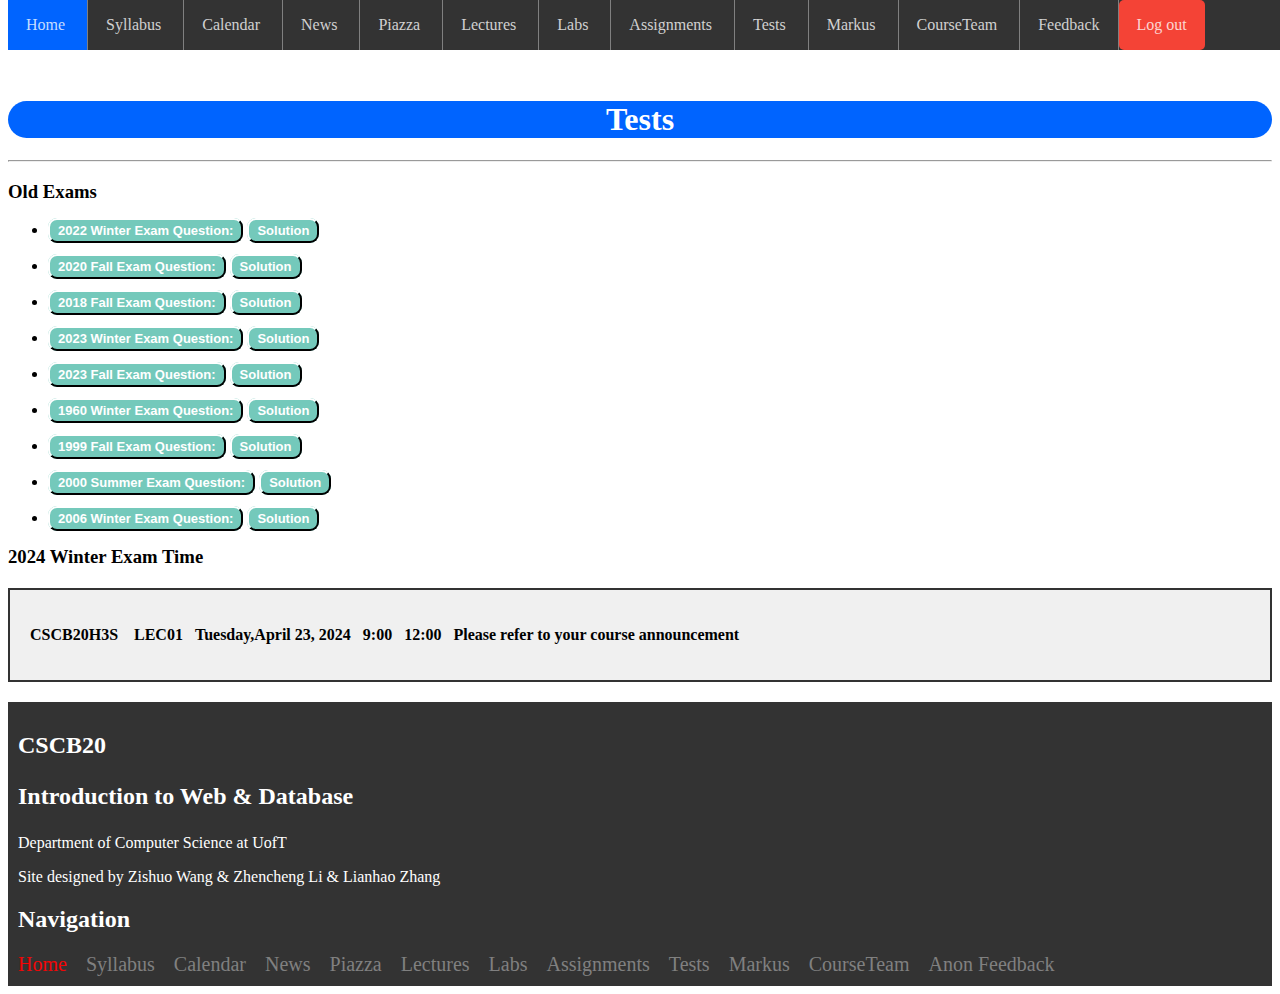
<file: templates/tests.html>
<!DOCTYPE html>
<html>
    <head>
        <meta charset="UTF-8">
        <meta name="viewport" content="width=device-width, initial-scale=1.0">
        <meta http-equiv="Content-Type" content="text/html; charset=iso-8859-1">
        <title>CSCB20-Tests</title>
        <link rel="stylesheet" type="text/css" href="../static/style/tests.css">
    </head>
    <body>
        <div class="navigation">
            <li class="navigation"><a class="active" href="/">Home&nbsp;</a></li>
            <li class="navigation"><a href="../static/image/B20.pdf" target="_blank">Syllabus&nbsp;</a></li>
            <li class="navigation"><a href="/calendar">Calendar&nbsp;</a></li>
            <li class="navigation"><a href="/news">News&nbsp;</a></li>
            <li class="navigation"><a href="https://piazza.com/class/lqy466htv8g5xb" target="_blank">Piazza&nbsp;</a></li>
            <li class="navigation"><a href="/lectures">Lectures&nbsp;</a></li>
            <li class="navigation"><a href="/labs">Labs&nbsp;</a></li>
            <li class="navigation"><a href="/assignments">Assignments&nbsp;</a></li>
            <li class="navigation"><a href="/tests">Tests&nbsp;</a></li>
            <li class="navigation"><a href="https://markus2.utsc.utoronto.ca/" target="_blank">Markus&nbsp;</a></li>
            <li class="navigation"><a href="/courseteam">CourseTeam&nbsp;</a></li>
            <li class="navigation"><a href="/feedback">Feedback</a></li>
            <li class="navigation logout-button"><a href="/logout">Log out</a></li>
        </div>
        <br>
        <br>
        <br>
        <br>

        <h1>Tests</h1>
        <hr>
        <h3>Old Exams</h3>
        <ul>
            <li><a href="../static/image/B20.pdf" target="_blank" class="button">2022 Winter Exam Question:</a> <a href="../static/image/B20.pdf" target="_blank" class="button"> Solution</a></li>
            <br>
            <li><a href="../static/image/B20.pdf" target="_blank" class="button">2020 Fall Exam Question:</a> <a href="../static/image/B20.pdf" target="_blank" class="button"> Solution</a></li>
            <br>
            <li><a href="../static/image/B20.pdf" target="_blank" class="button">2018 Fall Exam Question:</a> <a href="../static/image/B20.pdf" target="_blank" class="button"> Solution</a></li>
            <br>
            <li><a href="../static/image/B20.pdf" target="_blank" class="button">2023 Winter Exam Question:</a> <a href="../static/image/B20.pdf" target="_blank" class="button"> Solution</a></li>
            <br>
            <li><a href="../static/image/B20.pdf" target="_blank" class="button">2023 Fall Exam Question:</a> <a href="../static/image/B20.pdf" target="_blank" class="button"> Solution</a></li>
            <br>
            <li><a href="../static/image/B20.pdf" target="_blank" class="button">1960 Winter Exam Question:</a> <a href="../static/image/B20.pdf" target="_blank" class="button"> Solution</a></li>
            <br>
            <li><a href="../static/image/B20.pdf" target="_blank" class="button">1999 Fall Exam Question:</a> <a href="../static/image/B20.pdf" target="_blank" class="button"> Solution</a></li>
            <br>
            <li><a href="../static/image/B20.pdf" target="_blank" class="button">2000 Summer Exam Question:</a> <a href="../static/image/B20.pdf" target="_blank" class="button"> Solution</a></li>
            <br>
            <li><a href="../static/image/B20.pdf" target="_blank" class="button">2006 Winter Exam Question:</a> <a href="../static/image/B20.pdf" target="_blank" class="button"> Solution</a></li>
        </ul>

        <h3>2024 Winter Exam Time</h3>

        <div class="info">
            <p><strong>CSCB20H3S &nbsp;&nbsp;&nbsp;LEC01&nbsp;&nbsp;&nbsp;Tuesday,April 23, 2024&nbsp;&nbsp;&nbsp;9:00&nbsp;&nbsp;&nbsp;12:00&nbsp;&nbsp;&nbsp;Please refer to your course announcement</strong></p>
        </div>
        
        <div class="footer">
            <h2>CSCB20
                <p>Introduction to Web & Database</p>
            </h2>
            <div class="content">Department of Computer Science at UofT
                <p>Site designed by Zishuo Wang & Zhencheng Li & Lianhao Zhang</p>
            </div>
            <h2>Navigation</h2>
                <a href="index"><li class="home">Home&nbsp;</li></a>
                <a href="../static/image/B20.pdf" target="_blank"><li>Syllabus&nbsp;</li></a>
                <a href="calendar"><li>Calendar&nbsp;</li></a>
                <a href="news"><li>News&nbsp;</li></a>
                <a href="https://piazza.com/class/lqy466htv8g5xb" target="_blank"><li>Piazza&nbsp;</li></a>
                <a href="lectures"><li>Lectures&nbsp;</li></a>
                <a href="labs"><li class="lab">Labs&nbsp;</li></a>
                <a href="assignments"><li>Assignments&nbsp;</li></a>
                <a href="tests"><li>Tests&nbsp;</li></a>
                <a href="https://markus2.utsc.utoronto.ca/" target="_blank"><li>Markus&nbsp;</li></a>
                <a href="courseteam"><li>CourseTeam&nbsp;</li></a>
                <a href="feedback"><li>Anon Feedback&nbsp;</li></a>
        </div>
    </body>
</html>
</file>
<file: static/style/assignment.css>
div.box{
    margin-bottom: 100px;
}

h1{
    font-family: 'Times New Roman', Times, serif;
    background-color: rgb(0, 100, 255);
    text-align: center;
    border-radius: 25px;
    color: white;
}
div.navigation{
    position: fixed;
    top: 0;
    width: 100%;
    list-style-type: none;
    margin: 0;
    padding: 0;
    overflow: hidden;
    background-color: #333;
}

li.navigation {
    border-right: 1px solid grey;
    float: left;
}

li.navigation:last-child {
    border-right: none;
}

li.navigation a {
    display: block;
    color: rgba(255, 255, 255, 0.784);
    text-align: center;
    padding: 16px 18px;
    text-decoration: none;
}

li.navigation a:hover:not(.active) {
    background-color: rgba(0, 0, 0, 0.421);
}

a.active{
    background-color: rgb(0, 100, 255);
}

#title {
    font-weight: bold;
}

body {
    font-family: Arial, sans-serif;
    margin: 0;
    padding: 0;
    box-sizing: border-box;
}

.assignments-container {
    display: flex;
    justify-content: space-around;
    padding: 20px;
}

.assignment {
    border: 3px solid #ddd;
    padding: 20px;
    width: 30%;
    box-shadow: 0 4px 8px rgba(0,0,0,0.1);
    text-align: center;
    display: flex;
    flex-direction: column;
    justify-content: center;
    align-items: center;
    background-color: #f9f9f9; 
    border-radius: 10px; 
    transition: transform 0.3s ease, box-shadow 0.3s ease; 
}

.assignment h2 {
    margin: 0;
    padding: 10px 0;
    color: #333; 
}

.assignment p {
    line-height: 2; 
    color: #555; 
}

.assignment a {
    color: inherit;
    text-decoration: none;
    display: block;
    height: 100%;
    width: 100%;
}

.assignment:hover {
    transform: translateY(-5px);
    box-shadow: 0 6px 12px rgba(0,0,0,0.2);
}

.footer h2{ font-family: 'Times New Roman', Times, serif;}
.footer {

    background-color: #333;
    color:white;
    text-align: left;
    padding: 10px;
}
.footer li{
    display: inline-block;
    color:gray;
    font-size: 20px;
    padding-right: 10px;
}
.footer li:hover:not(.active) {
    color: white;
}
.footer li.home{
    color: rgb(243, 5, 5);
}


.logout-button {
    float: right;
    background-color: #f44336;
    border-radius: 5px;
    margin-right: 10px;
}

.logout-button a {
    color: white;
    padding: 10px 15px;
    display: block;
}
</file>
<file: static/style/calendar.css>
div.box{
    margin-bottom: 100px;
}

h1{/*标题的框*/
    font-family: 'Times New Roman', Times, serif;
    background-color: rgb(0, 100, 255);
    text-align: center;
    border-radius: 25px;
    color: white;
}
div.navigation{
    position: fixed;
    top: 0;
    width: 100%;
    list-style-type: none;
    margin: 0;
    padding: 0;
    overflow: hidden;
    background-color: #333;
}

li.navigation {
    border-right: 1px solid grey;
    float: left;
}

li.navigation:last-child {
    border-right: none;
}

li.navigation a {
    display: block;
    color: rgba(255, 255, 255, 0.784);
    text-align: center;
    padding: 16px 18px;
    text-decoration: none;
}

li.navigation a:hover:not(.active) {
    background-color: rgba(0, 0, 0, 0.421);
}

a.active{
    background-color: rgb(0, 100, 255);
}

.calendar {
    display: flex;
    justify-content: center;
    align-items: center;
}

.footer h2{ font-family: 'Times New Roman', Times, serif;}
.footer {

    background-color: #333;
    color:white;
    text-align: left;
    padding: 10px;
}
.footer li{
    display: inline-block;
    color:gray;
    font-size: 20px;
    padding-right: 10px;
}
.footer li:hover:not(.active) {
    color: white;
}
.footer li.home{
    color: rgb(243, 5, 5);
}


.logout-button {
    float: right;
    background-color: #f44336;
    border-radius: 5px;
    margin-right: 10px;
}

.logout-button a {
    color: white;
    padding: 10px 15px;
    display: block;
}
</file>
<file: static/style/courseteam.css>
div.box{
    margin-bottom: 100px;
}

h1{/*标题的框*/
    font-family: 'Times New Roman', Times, serif;
    background-color: rgb(0, 100, 255);
    text-align: center;
    border-radius: 25px;
    color: white;
}
div.navigation{
    position: fixed;
    top: 0;
    width: 100%;
    list-style-type: none;
    margin: 0;
    padding: 0;
    overflow: hidden;
    background-color: #333;
}

li.navigation {
    border-right: 1px solid grey;
    float: left;
}

li.navigation:last-child {
    border-right: none;
}

li.navigation a {
    display: block;
    color: rgba(255, 255, 255, 0.784);
    text-align: center;
    padding: 16px 18px;
    text-decoration: none;
}

li.navigation a:hover:not(.active) {
    background-color: rgba(0, 0, 0, 0.421);
}

a.active{
    background-color: rgb(0, 100, 255);
}

.info {
    padding: 20px;
    margin: 20px 0;
    border: 2px solid #333;
    background-color: #f0f0f0; 
}

.info:hover{
    font-weight: bold;
    padding: 18px;
    background-color: #a6d668;
    font-size: larger;
}
.footer h2{ font-family: 'Times New Roman', Times, serif;}
.footer {

    background-color: #333;
    color:white;
    text-align: left;
    padding: 10px;
}
.footer li{
    display: inline-block;
    color:gray;
    font-size: 20px;
    padding-right: 10px;
}
.footer li:hover:not(.active) {
    color: white;
}
.footer li.home{
    color: rgb(243, 5, 5);
}


.logout-button {
    float: right;
    background-color: #f44336;
    border-radius: 5px;
    margin-right: 10px;
}

.logout-button a {
    color: white;
    padding: 10px 15px;
    display: block;
}
</file>
<file: static/style/feedback.css>
div.box{
    margin-bottom: 100px;
}

h1{/*标题的框*/
    font-family: 'Times New Roman', Times, serif;
    background-color: rgb(0, 100, 255);
    text-align: center;
    border-radius: 25px;
    color: white;
}

h4{
    text-align: center;

}



div.navigation{
    position: fixed;
    top: 0;
    width: 100%;
    list-style-type: none;
    margin: 0;
    padding: 0;
    overflow: hidden;
    background-color: #333;
}

li.navigation {
    border-right: 1px solid rgb(145, 145, 145);
    float: left;
}

li.navigation:last-child {
    border-right: none;
}

li.navigation a {
    display: block;
    color: rgba(255, 255, 255, 0.784);
    text-align: center;
    padding: 16px 18px;
    text-decoration: none;
}

li.navigation a:hover:not(.active) {
    background-color: rgba(0, 0, 0, 0.421);
    transition: 0.5s;
}

a.active{
    background-color: rgb(0, 100, 255);
}

a.active:hover {
    background-color: rgb(26, 1, 255);
    transition: 0.7s;
}

.button{
    font: bold 13px Arial;
    text-decoration: none;
    background-color: rgb(150, 149, 151);
    color: white;
    padding: 3px 8px;
    border-top: 2px solid white;
    border-right: 2px solid black;
    border-bottom: 2px solid black;
    border-left: 2px solid white;
    border-radius: 9px;
}

.button:hover{
    border-top: 2px solid rgb(150, 149, 151);
    border-right: 2px solid rgb(150, 149, 151);
    border-bottom: 2px solid rgb(150, 149, 151);
    border-left: 2px solid rgb(150, 149, 151);
}


.grid-container{
    display: grid;
    grid: 160px 160px 160px 160px/ 33.3% 33.3% 33.3%;
    grid-gap: 5px;
    background-color: rgba(204, 242, 242, 0.568);
    grid-auto-rows: minmax(100px, auto);
    padding: 10px 20px;
}

.Week1{
    background-color: rgba(56, 247, 26, 0.8);
    text-align: center;
    margin-top: 5px;
    padding: 10px 0;
    font-size: 18px;
    border-radius: 25px;
}
.Week2{
    background-color: rgba(208, 16, 16, 0.8);
    color: white;
    text-align: center;
    margin-top: 5px;
    padding: 10px 0;
    font-size: 18px;
    border-radius: 25px;
}
.Week3{       
    background-color: rgba(240, 245, 86, 0.8);
    text-align: center;
    margin-top: 5px;
    padding: 10px 0;
    font-size: 18px;
    border-radius: 25px;
    }
.Week4{
    background-color: rgba(45, 52, 245, 0.8);
    color:white;
    text-align: center;
    margin-top: 5px;
    padding: 10px 0;
    font-size: 18px;
    border-radius: 25px;
}
.Week5{
    background-color: rgba(255, 74, 231, 0.824);
    text-align: center;
    margin-top: 5px;
    padding: 10px 0;
    font-size: 18px;
    border-radius: 25px;
}
.Week6{
    background-color: rgba(140, 54, 1, 0.8);
    color: white;
    text-align: center;
    margin-top: 5px;
    padding: 10px 0;
    font-size: 18px;
    border-radius: 25px;
}    
.Week7{
    background-color: rgba(249, 19, 19, 0.8);
    text-align: center;
    margin-top: 5px;
    padding: 10px 0;
    font-size: 18px;
    border-radius: 25px;
}
.Week8{
    background-color: rgba(192, 210, 247, 0.495);
    text-align: center;
    margin-top: 5px;
    padding: 10px 0;
    font-size: 18px;
    border-radius: 25px;
}
.Week9{
    background-color: rgba(197, 224, 77, 0.614);
    text-align: center;
    margin-top: 5px;
    padding: 10px 0;
    font-size: 18px;
    border-radius: 25px;
}
.Week10{
    background-color: rgba(9, 247, 104, 0.8);
    text-align: center;
    margin-top: 5px;
    padding: 10px 0;
    font-size: 18px;
    border-radius: 25px;
}
.Week11{        
    background-color: rgba(77, 147, 237, 0.8);
    color: white;
    text-align: center;
    margin-top: 5px;
    padding: 10px 0;
    font-size: 18px;
    border-radius: 25px;
}
.Week12{        
    background-color: rgba(239, 84, 221, 0.8);
    text-align: center;
    margin-top: 5px;
    padding: 10px 0;
    font-size: 18px;
    border-radius: 25px;
}

/*footer`s css*/
.footer h2{ 
    font-family: 'Times New Roman', Times, serif;
}
.footer {

    background-color: #333;
    color:white;
    text-align: left;
    padding: 10px;
}

.footer li {
    display: inline-block ;
    color:gray ;
    font-size: 20px;
    padding-right: 10px;
}


.footer li:hover {
    color: white;
    transition: 0.5s;
}

div.feedback{
    border: #505050 solid 2px;
    background-color: rgb(210, 206, 206);
    text-align: center;
}
.input-container {
    height: 200px;
    border: 1px solid #ccc;
    padding: 10px;
    margin-bottom: 200px;
  }
input[type="text1"] {
    height: 100px;
    width: 80%;
    box-sizing: border-box;
    border: #696666 solid ;
    text-align: left;
    word-wrap:break-word;
}
input[type="text"] {
    width: 300px;
    }
input[type="text"]:focus {
        background-color: rgb(186, 231, 246);
    }
input[type="text1"]:focus {
    background-color: rgb(186, 231, 246);
}
.footer li.home{
    color: rgb(243, 5, 5);
}


.logout-button {
    float: right;
    background-color: #f44336;
    border-radius: 5px;
    margin-right: 10px;
}

.logout-button a {
    color: white;
    padding: 10px 15px;
    display: block;
}
</file>
<file: static/style/labs.css>
div.box{
    margin-bottom: 100px;
}

h1{/*标题的框*/
    font-family: 'Times New Roman', Times, serif;
    background-color: rgb(0, 100, 255);
    text-align: center;
    border-radius: 25px;
    color: white;
}

h4{
    text-align: center;

}



div.navigation{
    position: fixed;
    top: 0;
    width: 100%;
    list-style-type: none;
    margin: 0;
    padding: 0;
    overflow: hidden;
    background-color: #333;
}

li.navigation {
    border-right: 1px solid rgb(145, 145, 145);
    float: left;
}

li.navigation:last-child {
    border-right: none;
}

li.navigation a {
    display: block;
    color: rgba(255, 255, 255, 0.784);
    text-align: center;
    padding: 16px 18px;
    text-decoration: none;
}

li.navigation a:hover:not(.active) {
    background-color: rgba(0, 0, 0, 0.421);
    transition: 0.5s;
}

a.active{
    background-color: rgb(0, 100, 255);
}

a.active:hover {
    background-color: rgb(26, 1, 255);
    transition: 0.7s;
}

.button{
    font: bold 13px Arial;
    text-decoration: none;
    background-color: rgb(150, 149, 151);
    color: white;
    padding: 3px 8px;
    border-top: 2px solid white;
    border-right: 2px solid black;
    border-bottom: 2px solid black;
    border-left: 2px solid white;
    border-radius: 9px;
}

.button:hover{
    border-top: 2px solid rgb(150, 149, 151);
    border-right: 2px solid rgb(150, 149, 151);
    border-bottom: 2px solid rgb(150, 149, 151);
    border-left: 2px solid rgb(150, 149, 151);
}


.grid-container{
    display: grid;
    grid: 160px 160px 160px 160px/ 33.3% 33.3% 33.3%;
    grid-gap: 5px;
    background-color: rgba(204, 242, 242, 0.568);
    grid-auto-rows: minmax(100px, auto);
    padding: 10px 20px;
}

.Week1{
    background-color: rgba(112, 195, 250, 0.8);
    text-align: center;
    margin-top: 5px;
    padding: 10px 0;
    font-size: 18px;
    border-radius: 25px;
}
.Week2{
    background-color: rgba(178, 243, 103, 0.8);
    color: white;
    text-align: center;
    margin-top: 5px;
    padding: 10px 0;
    font-size: 18px;
    border-radius: 25px;
}
.Week3{       
    background-color: rgba(112, 195, 250, 0.8);
    text-align: center;
    margin-top: 5px;
    padding: 10px 0;
    font-size: 18px;
    border-radius: 25px;
    }
.Week4{
    background-color: rgba(178, 243, 103, 0.8);
    color:white;
    text-align: center;
    margin-top: 5px;
    padding: 10px 0;
    font-size: 18px;
    border-radius: 25px;
}
.Week5{
    background-color: rgba(112, 195, 250, 0.8);
    text-align: center;
    margin-top: 5px;
    padding: 10px 0;
    font-size: 18px;
    border-radius: 25px;
}
.Week6{
    background-color: rgba(178, 243, 103, 0.8);
    color: white;
    text-align: center;
    margin-top: 5px;
    padding: 10px 0;
    font-size: 18px;
    border-radius: 25px;
}    
.Week7{
    background-color: rgba(112, 195, 250, 0.8);
    text-align: center;
    margin-top: 5px;
    padding: 10px 0;
    font-size: 18px;
    border-radius: 25px;
}
.Week8{
    background-color: rgba(178, 243, 103, 0.8);
    text-align: center;
    margin-top: 5px;
    padding: 10px 0;
    font-size: 18px;
    border-radius: 25px;
}
.Week9{
    background-color: rgba(112, 195, 250, 0.8);
    text-align: center;
    margin-top: 5px;
    padding: 10px 0;
    font-size: 18px;
    border-radius: 25px;
}
.Week10{
    background-color: rgba(178, 243, 103, 0.8);
    text-align: center;
    margin-top: 5px;
    padding: 10px 0;
    font-size: 18px;
    border-radius: 25px;
}
.Week11{        
    background-color: rgba(112, 195, 250, 0.8);
    color: white;
    text-align: center;
    margin-top: 5px;
    padding: 10px 0;
    font-size: 18px;
    border-radius: 25px;
}
.Week12{        
    background-color: rgba(178, 243, 103, 0.8);
    text-align: center;
    margin-top: 5px;
    padding: 10px 0;
    font-size: 18px;
    border-radius: 25px;
}

/*footer`s css*/
.footer h2{ 
    font-family: 'Times New Roman', Times, serif;
}
.footer {

    background-color: #333;
    color:white;
    text-align: left;
    padding: 10px;
}

.footer li {
    display: inline-block ;
    color:gray ;
    font-size: 20px;
    padding-right: 10px;
}



.footer li:hover {
    color: white;
    transition: 0.5s;
}

.footer li.home{
    color: rgb(243, 5, 5);
}

.logout-button {
    float: right;
    background-color: #f44336;
    border-radius: 5px;
    margin-right: 10px;
}

.logout-button a {
    color: white;
    padding: 10px 15px;
    display: block;
}
</file>
<file: static/style/lectures.css>
div.box{
    margin-bottom: 100px;
}

h1{/*标题的框*/
    font-family: 'Times New Roman', Times, serif;
    background-color: rgb(0, 100, 255);
    text-align: center;
    border-radius: 25px;
    color: white;
}
div.navigation{
    position: fixed;
    top: 0;
    width: 100%;
    list-style-type: none;
    margin: 0;
    padding: 0;
    overflow: hidden;
    background-color: #333;
}

li.navigation {
    border-right: 1px solid grey;
    float: left;
}

li.navigation:last-child {
    border-right: none;
}

li.navigation a {
    display: block;
    color: rgba(255, 255, 255, 0.784);
    text-align: center;
    padding: 16px 18px;
    text-decoration: none;
}

li.navigation a:hover:not(.active) {
    background-color: rgba(0, 0, 0, 0.421);
}

a.active{
    background-color: rgb(0, 100, 255);
}

#title {
    font-weight: bold;
}

.week1 {
    padding: 20px;
    background-color: white; 
}

.week0 {
    padding: 20px;
    background-color: gray; 
}

.week0:hover {
    font-weight: bold;
    padding: 18px;
    background-color: #86e0b3;
    font-size: larger;
}

.week1:hover {
    font-weight: bold;
    padding: 18px;
    background-color: #86e0b3;
    font-size: larger;
}

.midterm {
    text-align: center;
    font-weight: bold;
    padding: 18px;
    background-color: gray;
    font-size: larger;
}

.footer h2{ font-family: 'Times New Roman', Times, serif;}
.footer {

    background-color: #333;
    color:white;
    text-align: left;
    padding: 10px;
}
.footer li{
    display: inline-block;
    color:gray;
    font-size: 20px;
    padding-right: 10px;
}
.footer li:hover:not(.active) {
    color: white;
}
.footer li.home{
    color: rgb(243, 5, 5);
}


.logout-button {
    float: right;
    background-color: #f44336;
    border-radius: 5px;
    margin-right: 10px;
}

.logout-button a {
    color: white;
    padding: 10px 15px;
    display: block;
}
</file>
<file: static/style/news.css>
div.box{
    margin-bottom: 100px;
}

h1{/*标题的框*/
    font-family: 'Times New Roman', Times, serif;
    background-color: rgb(0, 100, 255);
    text-align: center;
    border-radius: 25px;
    color: white;
}
div.navigation{
    position: fixed;
    top: 0;
    width: 100%;
    list-style-type: none;
    margin: 0;
    padding: 0;
    overflow: hidden;
    background-color: #333;
}

li.navigation {
    border-right: 1px solid grey;
    float: left;
}

li.navigation:last-child {
    border-right: none;
}

li.navigation a {
    display: block;
    color: rgba(255, 255, 255, 0.784);
    text-align: center;
    padding: 16px 18px;
    text-decoration: none;
}

li.navigation a:hover:not(.active) {
    background-color: rgba(0, 0, 0, 0.421);
}

a.active{
    background-color: rgb(0, 100, 255);
}

#tutmove {
    padding: 20px;
    margin: 20px 0;
    border: 2px solid #333;
    background-color: #f0f0f0; 
}

#tutmove:hover {
    padding: 20px;
    margin: 20px 0;
    border: 2px solid #000000;
    background-color: #6ba166; 
}


#week6 {
    padding: 20px;
    margin: 20px 0;
    border: 2px solid #333;
    background-color: #f0f0f0; 
}

#week6:hover {
    padding: 20px;
    margin: 20px 0;
    border: 2px solid #000000;
    background-color: #6ba166; 
}

#midterm:hover {
    padding: 20px;
    margin: 20px 0;
    border: 2px solid #000000;
    background-color: #6ba166; 
}

#midterm {
    padding: 20px;
    margin: 20px 0;
    border: 2px solid #333;
    background-color: #f0f0f0; 
}

.footer h2{ font-family: 'Times New Roman', Times, serif;}
.footer {

    background-color: #333;
    color:white;
    text-align: left;
    padding: 10px;
}
.footer li{
    display: inline-block;
    color:gray;
    font-size: 20px;
    padding-right: 10px;
}
.footer li:hover:not(.active) {
    color: white;
}
.footer li.home{
    color: rgb(243, 5, 5);
}


.logout-button {
    float: right;
    background-color: #f44336;
    border-radius: 5px;
    margin-right: 10px;
}

.logout-button a {
    color: white;
    padding: 10px 15px;
    display: block;
}
</file>
<file: static/style/tests.css>
div.box{
    margin-bottom: 100px;
}

h1{/*标题的框*/
    font-family: 'Times New Roman', Times, serif;
    background-color: rgb(0, 100, 255);
    text-align: center;
    border-radius: 25px;
    color: white;
}
div.navigation{
    position: fixed;
    top: 0;
    width: 100%;
    list-style-type: none;
    margin: 0;
    padding: 0;
    overflow: hidden;
    background-color: #333;
}

li.navigation {
    border-right: 1px solid grey;
    float: left;
}

li.navigation:last-child {
    border-right: none;
}

li.navigation a {
    display: block;
    color: rgba(255, 255, 255, 0.784);
    text-align: center;
    padding: 16px 18px;
    text-decoration: none;
}

li.navigation a:hover:not(.active) {
    background-color: rgba(0, 0, 0, 0.421);
}

a.active{
    background-color: rgb(0, 100, 255);
}

.button{
    font: bold 13px Arial;
    text-decoration: none;
    background-color: rgb(116, 201, 187);
    color: white;
    padding: 3px 8px;
    border-top: 2px solid white;
    border-right: 2px solid black;
    border-bottom: 2px solid black;
    border-left: 2px solid white;
    border-radius: 9px;
}

.button:hover{
    border-top: 2px solid rgb(150, 149, 151);
    border-right: 2px solid rgb(150, 149, 151);
    border-bottom: 2px solid rgb(150, 149, 151);
    border-left: 2px solid rgb(150, 149, 151);
}

.info{
    padding: 20px;
    margin: 20px 0;
    border: 2px solid #333;
    background-color: #f0f0f0; 
}


.footer h2{ font-family: 'Times New Roman', Times, serif;}
.footer {

    background-color: #333;
    color:white;
    text-align: left;
    padding: 10px;
}
.footer li{
    display: inline-block;
    color:gray;
    font-size: 20px;
    padding-right: 10px;
}
.footer li:hover:not(.active) {
    color: white;
}
.footer li.home{
    color: rgb(243, 5, 5);
}


.logout-button {
    float: right;
    background-color: #f44336;
    border-radius: 5px;
    margin-right: 10px;
}

.logout-button a {
    color: white;
    padding: 10px 15px;
    display: block;
}
</file>
